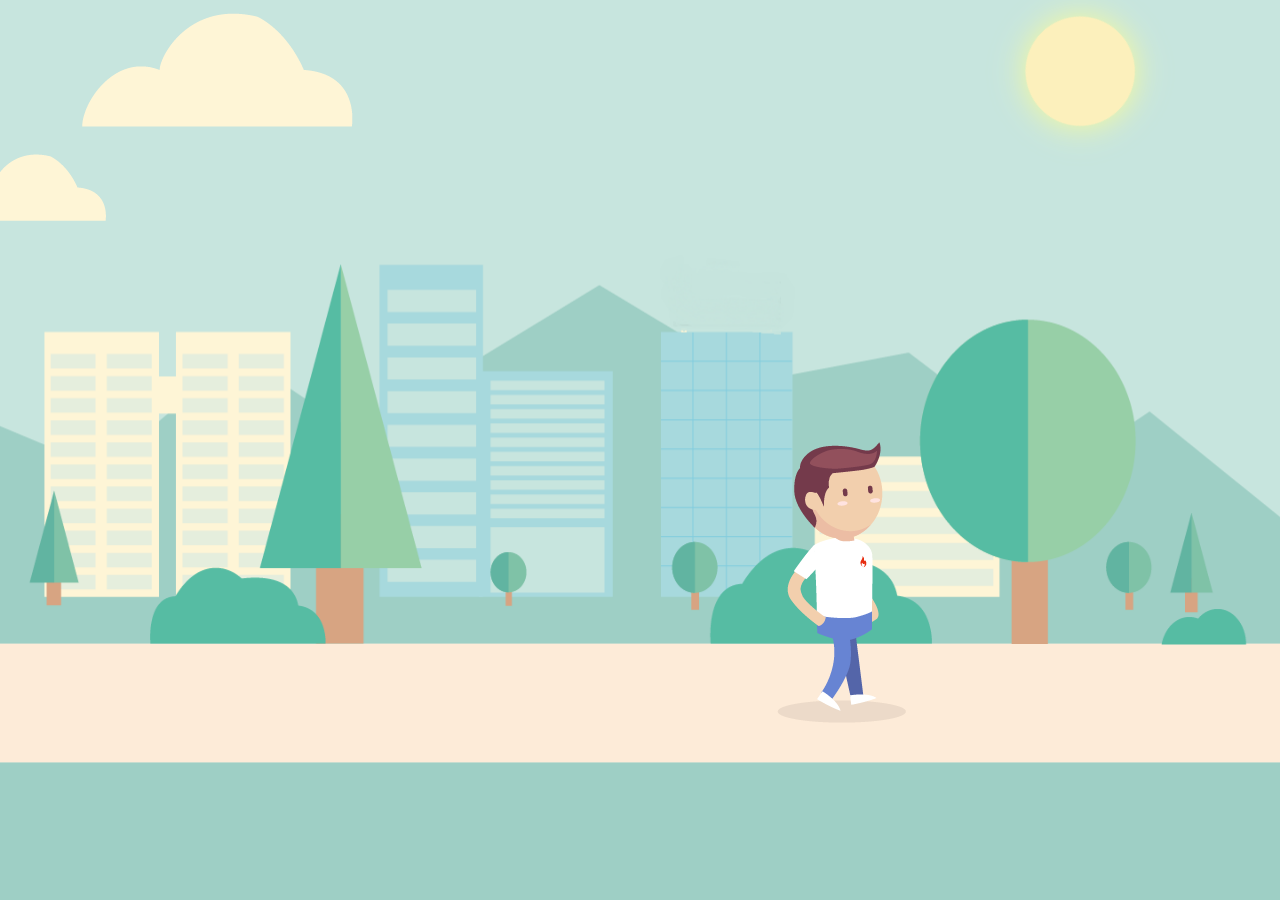
<file: index.html>
<!DOCTYPE html PUBLIC "-//W3C//DTD XHTML 1.0 Transitional//EN" "http://www.w3.org/TR/xhtml1/DTD/xhtml1-transitional.dtd">
<html xmlns="http://www.w3.org/1999/xhtml">
<head>
<meta http-equiv="Content-Type" content="text/html; charset=utf-8" />
<title>女神节happy</title>
<link rel="shortcut icon" href="love.ico" type="image/x-icon" />
<link rel='stylesheet' href='css/55c16d94000109f300000000.css' />
<link rel='stylesheet' href='css/55c16dab0001286100000000.css' />
<link rel='stylesheet' href='css/55c16dc00001fa1a00000000.css' />
<link rel='stylesheet' href='css/55c16dda0001113100000000.css' />
<script type="text/javascript" src="js/55ac9a860001a6c500000000.js"></script>
<script type="text/javascript" src="js/55ac9ea30001ace700000000.js"></script>
<script type="text/javascript" src="js/55c16c910001e21b00000000.js"></script>
</head>
<body>
<div id='content'>
    <ul class='content-wrap'>
        <!-- 第一副画面 -->
        <li>
            <!-- 背景图 -->
            <div class="a_background">
                <div class="a_background_top"></div>
                <div class="a_background_middle"></div>
                <div class="a_background_botton"></div>
            </div>
            <!-- 云 -->
            <div class="cloudArea">
                <div class="cloud cloud1"></div>
                <div class="cloud cloud2"></div>
            </div>
            <!-- 太阳 -->
            <div id="sun"></div>
        </li>
        <!-- 第二副画面 -->
        <li>
            <!-- 背景图 -->
            <div class="b_background"></div>
            <div class="b_background_preload"></div>
            <!-- 商店 -->
            <div class="shop">
                <div class="door">
                    <div class="door-left"></div>
                    <div class="door-right"></div>
                </div>
                <!-- 灯 -->
                <div class="lamp"></div>
            </div>
            <!-- 鸟 -->
            <div class="bird"></div>
        </li>
        <!-- 第三副画面 -->
        <li>
            <!-- 背景图 -->
            <div class="c_background">
                <div class="c_background_top"></div>
                <div class="c_background_middle"></div>
                <div class="c_background_botton"></div>
            </div>
            <!-- 小女孩 -->
            <div class="girl"></div>
            <div class="bridge-bottom">
                <div class="water">
                    <div id="water1" class="water_1"></div>
                    <div id="water2" class="water_2"></div>
                    <div id="water3" class="water_3"></div>
                    <div id="water4" class="water_4"></div>
                </div>
            </div>
            <!-- 星星 -->
            <ul class="stars">
                <li class="stars1"></li>
                <li class="stars2"></li>
                <li class="stars3"></li>
                <li class="stars4"></li>
                <li class="stars5"></li>
                <li class="stars6"></li>
            </ul>
            <div class="logo">不管怎么样我都会改的  以后跟你在一起我希望你跟我是每天都是开开心心的  我希望往后余生以后都是你  希望不要被不好事情影响到你心情  不管怎么样  祝可爱的小聪聪越来越可爱  嘿嘿 每天开开心心快快乐乐的  有你真好  希望以后每年每个节日我都能陪你
</div>
        </li>
    </ul>
    <!-- 雪花 -->
    <div id="snowflake"></div>
    <!-- 小男孩 -->
    <div id="boy" class="charector"></div>
</div>
</body>
</html>
</file>
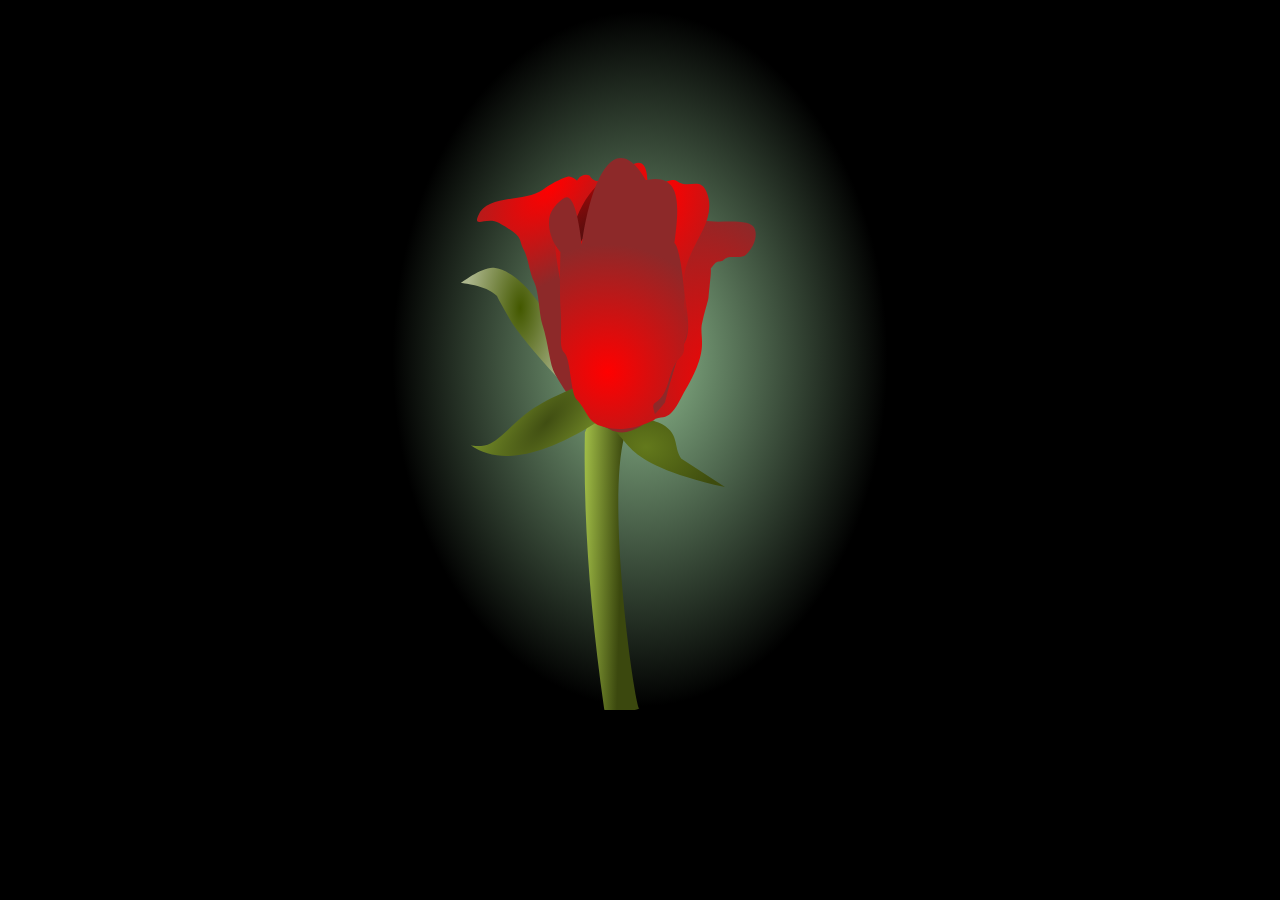
<file: flower/index.html>
<!DOCTYPE html>
<html>

<head>
    <meta charset="UTF-8" />
    <title>玫瑰花开</title>
    <link rel="stylesheet" href="css/style.css" />
</head>

<body>
    <center>
        <div>
            <?xml version="1.0" encoding="utf-8" ?><svg id='svg' width='400px' viewBox="0 0 188 264"
                xmlns="http://www.w3.org/2000/svg">
                <defs>
                    <radialGradient id="gradient-0" gradientUnits="userSpaceOnUse" cx="-107.308" cy="104.329" r="59.181"
                        gradientTransform="matrix(0.261752, 0.411262, -0.686293, 0.596934, 160.094667, 49.38985)">
                        <stop offset="0" style="stop-color: rgb(255, 0, 0);" />
                        <stop offset="1" style="stop-color: rgb(141, 41, 41);" />
                    </radialGradient>
                    <radialGradient id="gradient-1" gradientUnits="userSpaceOnUse" cx="113.342" cy="62.644" r="53.882"
                        gradientTransform="matrix(-0.169507, 1.182475, -0.714039, -0.308382, 160.212434, -46.522622)">
                        <stop offset="0" style="stop-color: rgb(255, 0, 0);" />
                        <stop offset="1" style="stop-color: rgb(141, 41, 41);" />
                    </radialGradient>
                    <radialGradient id="gradient-4" gradientUnits="userSpaceOnUse" cx="127.727" cy="116.674" r="45.581"
                        gradientTransform="matrix(-0.468422, -1.651974, 0.962071, -0.272798, 74.446964, 391.898588)">
                        <stop offset="0" style="stop-color: rgb(255, 0, 0);" />
                        <stop offset="1" style="stop-color: rgb(141, 41, 41);" />
                    </radialGradient>
                    <radialGradient id="gradient-6" gradientUnits="userSpaceOnUse" cx="43.926" cy="85.895" r="44.319"
                        gradientTransform="matrix(1.145876, -0.154456, 0.133585, 0.991037, 18.521778, 10.448842)">
                        <stop offset="0" style="stop-color: rgb(56, 16, 16);" />
                        <stop offset="1" style="stop-color: rgb(255, 0, 0);" />
                    </radialGradient>
                    <radialGradient id="gradient-7" gradientUnits="userSpaceOnUse" cx="70.257" cy="63.907" r="38.537"
                        gradientTransform="matrix(-0.480251, 0.463812, -0.694689, -0.719311, 216.251059, 74.926092)">
                        <stop offset="0" style="stop-color: rgb(255, 0, 0);" />
                        <stop offset="1" style="stop-color: rgb(141, 41, 41);" />
                    </radialGradient>
                    <radialGradient id="gradient-8" gradientUnits="userSpaceOnUse" cx="99.231" cy="116.778" r="19.209"
                        gradientTransform="matrix(0.18829, -1.009689, 0.983052, 0.183324, -48.104751, 172.536193)">
                        <stop offset="0" style="stop-color: rgb(51, 13, 13);" />
                        <stop offset="1" style="stop-color: rgb(255, 0, 0);" />
                    </radialGradient>
                    <radialGradient id="gradient-9" gradientUnits="userSpaceOnUse" cx="77.314" cy="119.309" r="20.726"
                        gradientTransform="matrix(-1.623871, -1.229366, 0.603596, -0.79729, 122.245012, 298.564429)">
                        <stop offset="0" style="stop-color: rgb(115, 42, 42);" />
                        <stop offset="1" style="stop-color: rgb(255, 0, 0);" />
                    </radialGradient>
                    <radialGradient id="gradient-10" gradientUnits="userSpaceOnUse" cx="91.275" cy="115.836" r="34.163">
                        <stop offset="0" style="stop-color: rgb(255, 0, 0);" />
                        <stop offset="1" style="stop-color: rgb(141, 41, 41);" />
                    </radialGradient>
                    <radialGradient id="gradient-11" gradientUnits="userSpaceOnUse" cx="87.793" cy="121.847" r="7.864"
                        gradientTransform="matrix(-0.305698, -2.998266, 0.994843, -0.101432, -6.587452, 397.432981)">
                        <stop offset="0" style="stop-color: rgb(255, 0, 0);" />
                        <stop offset="1" style="stop-color: rgb(95, 30, 30);" />
                    </radialGradient>
                    <radialGradient id="gradient-12" gradientUnits="userSpaceOnUse" cx="77.806" cy="136.077" r="46.618"
                        gradientTransform="matrix(1.007103, 0, 0, 1.028773, 3.509742, -3.183751)">
                        <stop offset="0" style="stop-color: rgb(255, 0, 0);" />
                        <stop offset="1" style="stop-color: rgb(141, 41, 41);" />
                    </radialGradient>
                    <radialGradient id="gradient-13" gradientUnits="userSpaceOnUse" cx="34.864" cy="119.976" r="36.699"
                        gradientTransform="matrix(-0.483999, -0.503131, 0.29077, -1.102951, 30.968876, 262.661348)">
                        <stop offset="0" style="stop-color: rgb(67, 88, 0);" />
                        <stop offset="1" style="stop-color: rgb(173, 183, 141);" />
                    </radialGradient>
                    <radialGradient id="gradient-14" gradientUnits="userSpaceOnUse" cx="41.572" cy="155.958" r="37.322"
                        gradientTransform="matrix(0.598359, 0, -0.729427, 1.012048, 147.786285, -2.069081)">
                        <stop offset="0" style="stop-color: rgb(64, 78, 18);" />
                        <stop offset="1" style="stop-color: #758d29" />
                    </radialGradient>
                    <radialGradient id="gradient-15" gradientUnits="userSpaceOnUse" cx="107.613" cy="177.189" r="41.15"
                        gradientTransform="matrix(0.722745, 0, 0, 0.553521, 18.427466, 66.94198)">
                        <stop offset="0" style="stop-color: rgb(99, 121, 28);" />
                        <stop offset="1" style="stop-color: rgb(62, 76, 14);" />
                    </radialGradient>
                    <linearGradient id="gradient-16" gradientUnits="userSpaceOnUse" x1="79.232" y1="148.661" x2="79.232"
                        y2="267.785"
                        gradientTransform="matrix(0.025831, -0.999666, 0.153237, 0.00396, 43.953685, 274.434674)">
                        <stop offset="0" style="stop-color: #bada55" />
                        <stop offset="1" style="stop-color: rgb(59, 72, 14);" />
                    </linearGradient>
                    <radialGradient id="gradient-2" gradientUnits="userSpaceOnUse" cx="33.089" cy="83.922" r="27.475"
                        gradientTransform="matrix(0.758528, 1.916342, -0.693287, 0.585241, 83.304087, -39.360742)">
                        <stop offset="0" style="stop-color: rgb(255, 0, 0);" />
                        <stop offset="1" style="stop-color: rgb(141, 41, 41);" />
                    </radialGradient>
                </defs>
                <path
                    d="M 73.281 159.571 C 72.647 190.375 75.055 224.982 80.506 263.392 C 81.129 267.785 93.817 263.392 93.817 263.392 C 92.284 264.35 81.135 187.678 88.112 161.093 C 90.388 152.419 77.266 148.661 73.281 159.571 Z"
                    style="stroke: rgba(0, 0, 0, 0); fill: url(#gradient-16);">
                    <animate repeats='1' id='animate0' begin='indefinite' fill='freeze' calcMode='spline'
                        keySplines='0 .06 0 .97' keyTimes='0;1' attributeName='d' dur='12000ms'
                        to="M 69.281 159.571 C 68.647 190.375 71.055 224.982 76.506 263.392 C 77.129 267.785 89.817 263.392 89.817 263.392 C 88.284 264.35 77.135 187.678 84.112 161.093 C 86.388 152.419 73.266 148.661 69.281 159.571 Z" />
                </path>
                <path
                    d="M 46.953 119.95 C 45.235 117.533 42.584 112.794 41.114 110.103 C 40.46 108.906 40.478 108.549 40.039 108.114 C 35.996 104.1 26.687 103.38 26.687 103.38 C 26.687 103.38 34.854 97.115 39.086 97.698 C 44.858 98.492 50.547 103.452 55.298 110.008 C 62.512 119.962 72.703 149.303 72.703 149.303 C 72.703 149.303 55.029 131.31 46.953 119.95 Z"
                    style="stroke: rgba(0, 0, 0, 0); fill: url(#gradient-13);">
                    <animate repeats='1' id='animate1' begin='indefinite' fill='freeze' calcMode='spline'
                        keySplines='0 .06 0 .97' keyTimes='0;1' attributeName='d' dur='12000ms'
                        to="M 31.631 125.725 C 28.891 123.784 24.662 119.977 22.317 117.816 C 21.274 116.854 21.302 116.567 20.603 116.218 C 14.153 112.994 -0.694 112.415 -0.694 112.415 C -0.694 112.415 12.333 107.383 19.082 107.851 C 28.289 108.489 37.364 112.473 44.942 117.739 C 56.448 125.735 72.703 149.303 72.703 149.303 C 72.703 149.303 44.513 134.85 31.631 125.725 Z" />
                </path>
                <path
                    d="M 125.945 180.107 L 109.454 169.372 C 106.365 165.002 109.271 159.533 100.933 155.899 C 94.395 153.05 66.464 149.933 78.394 155.058 C 93.119 161.382 82.057 170.1 125.945 180.107 Z"
                    style="stroke: rgba(0, 0, 0, 0); fill: url(#gradient-15);">
                    <animate repeats='1' id='animate2' begin='indefinite' fill='freeze' calcMode='spline'
                        keySplines='0 .06 0 .97' keyTimes='0;1' attributeName='d' dur='12000ms'
                        to="M 148.763 204.446 L 125.945 185.051 C 121.672 177.156 125.693 167.276 114.156 160.712 C 105.11 155.565 66.464 149.933 82.971 159.191 C 103.344 170.617 88.039 186.367 148.763 204.446 Z" />
                </path>
                <path
                    d="M 90.099 156.29 C 88.891 153.292 90.921 155.595 93.141 153.247 C 98.208 147.888 95.989 137.519 101.888 133.092 C 108.341 128.25 113.536 123.721 107.972 117.88 C 97.368 106.747 107.951 83.841 112.536 84.414 C 112.536 84.414 113.025 78.245 118.24 79.85 C 123.087 81.341 135.801 78.415 137.255 83.273 C 138.221 86.5 136.354 90.548 133.832 92.78 C 131.69 94.675 127.25 92.447 125.466 94.682 C 124.517 95.871 123.465 94.713 122.424 95.822 C 121.033 97.303 119.381 99.626 119.381 99.626 C 119.381 99.626 121.654 92.196 120.141 104.95 C 119.318 111.882 120.656 105.712 117.48 117.879 C 115.795 124.332 120.84 127.039 111.015 143.74 C 108.626 147.8 106.597 153.874 101.888 154.008 C 98.64 154.1 91.313 159.304 90.099 156.29 Z"
                    style="fill: url(#gradient-4); stroke: rgba(255, 0, 0, 0);">
                    <animate repeats='1' id='animate3' begin='indefinite' fill='freeze' calcMode='spline'
                        keySplines='0 .06 0 .97' keyTimes='0;1' attributeName='d' dur='12000ms'
                        to="M 88.958 161.994 C 87.75 158.996 90.921 155.595 93.141 153.247 C 98.208 147.888 106.637 147.026 112.536 142.599 C 118.989 137.757 124.478 131.678 129.649 125.486 C 137.065 116.606 149.425 96.964 149.425 96.964 C 149.425 96.964 160.562 94.598 165.777 96.203 C 170.624 97.694 176.493 100.472 177.947 105.33 C 178.913 108.557 177.046 112.605 174.524 114.837 C 172.382 116.732 167.942 114.504 166.158 116.739 C 165.209 117.928 167.199 120.193 166.158 121.302 C 164.767 122.783 160.073 121.683 160.073 121.683 C 160.073 121.683 155.121 139.733 149.044 146.402 C 144.342 151.562 137.389 154.391 130.79 156.67 C 124.486 158.847 117.417 157.843 111.015 159.712 C 106.493 161.032 102.794 165.283 98.085 165.417 C 94.837 165.509 90.172 165.008 88.958 161.994 Z" />
                </path>
                <path
                    d="M 62.176 137.894 C 59.831 133.766 59.753 126.528 57.254 118.879 C 55.976 114.967 56.069 106.679 54.167 102.907 C 52.326 99.257 52.23 94.76 50.378 91.118 C 47.918 86.281 50.766 86.433 41.044 80.85 C 36.499 78.24 31.211 82.949 33.109 78.188 C 36.417 69.886 50.787 73.079 57.47 68.3 C 60.05 66.455 63.869 64.244 67.014 63.357 C 68.178 63.028 70.383 64.878 70.383 64.878 C 70.383 64.878 71.908 61.837 75.047 62.975 C 75.047 62.975 76.907 66.637 80.141 64.117 C 83.6 61.423 82.944 65.721 86.799 67.54 C 94.384 71.119 94.482 74.765 94.482 74.765 C 128.904 119.447 94.989 195.653 62.176 137.894 Z"
                    style="fill: url(#gradient-0); stroke: rgba(255, 0, 0, 0);">
                    <animate repeats='1' id='animate4' begin='indefinite' fill='freeze' calcMode='spline'
                        keySplines='0 .06 0 .97' keyTimes='0;1' attributeName='d' dur='12000ms'
                        to="M 44.942 120.781 C 41.293 117.204 34.996 117.021 31.631 113.175 C 28.748 109.88 28.911 104.778 26.688 101.006 C 24.536 97.356 20.866 94.76 18.701 91.118 C 15.826 86.281 12.931 81.109 12.236 75.526 C 11.587 70.314 12.3 64.695 14.518 59.934 C 18.386 51.632 24.959 44.177 32.772 39.398 C 35.788 37.553 39.364 37.623 43.04 36.736 C 44.401 36.407 43.421 32.553 43.421 32.553 C 43.421 32.553 44.315 31.034 47.984 32.172 C 47.984 32.172 51.048 22.903 54.829 20.383 C 58.872 17.689 64.775 16.663 69.281 18.482 C 78.148 22.061 87.155 40.919 87.155 40.919 C 129.95 85.497 103.042 177.736 44.942 120.781 Z" />
                </path>
                <path
                    d="M 70.914 71.237 L 76.638 69.198 C 77.362 66.255 89.209 45.785 90.524 68.715 C 90.661 71.103 93.14 66.504 93.14 66.504 C 93.14 66.504 98.766 61.707 101.007 62.911 C 106.081 65.636 109.6 59.835 112.863 65.977 C 118.208 76.036 108.947 85.333 108.52 96.88 C 108.213 105.193 114.806 116.288 111.821 123.103 C 109.37 128.702 107.584 146.029 107.584 146.029 C 80.053 193.792 53.77 100.982 70.914 71.237 Z"
                    style="fill: url(#gradient-1); stroke: rgba(255, 0, 0, 0);"
                    transform="matrix(0.99135, 0.131244, -0.131244, 0.99135, 15.956242, -10.615298)">
                    <animate repeats='1' id='animate5' begin='indefinite' fill='freeze' calcMode='spline'
                        keySplines='0 .06 0 .97' keyTimes='0;1' attributeName='d' dur='12000ms'
                        to="M 73.464 53.849 L 87.535 41.68 C 87.535 41.68 105.977 36.949 113.775 40.919 C 116.376 42.243 118.719 48.145 118.719 48.145 C 118.719 48.145 125.275 48.072 128.227 49.286 C 134.91 52.035 141.618 56.401 145.34 62.596 C 151.436 72.743 153.533 85.935 151.425 97.583 C 149.908 105.969 143.531 112.765 138.495 119.64 C 134.358 125.288 124.424 135.233 124.424 135.233 C 79.951 183.412 45.768 83.853 73.464 53.849 Z" />
                </path>
                <path
                    d="M 79.028 139.796 C 79.028 139.796 70.453 142.266 65.687 144.415 C 61.432 146.333 57 148.408 52.224 151.728 C 47.552 154.975 42.312 161.308 37.936 163.659 C 34.523 165.493 30.327 164.428 30.327 164.428 C 40.91 171.741 56.429 169.047 76.884 156.346 C 84.002 151.926 84.717 146.409 79.028 139.796 Z"
                    style="stroke: rgba(0, 0, 0, 0); fill: url(#gradient-14);">
                    <animate repeats='1' id='animate6' begin='indefinite' fill='freeze' calcMode='spline'
                        keySplines='0 .06 0 .97' keyTimes='0;1' attributeName='d' dur='12000ms'
                        to="M 55.97 140.176 C 55.97 140.176 44.615 142.617 39.237 144.74 C 34.437 146.635 29.53 148.686 25.547 151.966 C 21.65 155.175 20.521 161.432 16.039 163.755 C 12.543 165.567 4.25 164.515 4.25 164.515 C 30.744 171.741 53.435 169.079 72.323 156.529 C 78.894 152.162 73.443 146.711 55.97 140.176 Z" />
                </path>
                <path
                    d="M 105.028 130.668 C 98.146 97.987 126.006 49.499 85.253 68.681 C 54.631 83.094 48.236 181.015 105.028 130.668 Z"
                    style="stroke: rgba(0, 0, 0, 0); fill: url(#gradient-7);">
                    <animate repeats='1' id='animate7' begin='indefinite' fill='freeze' calcMode='spline'
                        keySplines='0 .06 0 .97' keyTimes='0;1' attributeName='d' dur='12000ms'
                        to="M 112.254 128.767 C 132.537 99.358 127.585 45.893 100.845 62.596 C 72.14 80.525 55.462 179.114 112.254 128.767 Z" />
                </path>
                <path
                    d="M 67.428 133.685 L 66.92 115.513 C 58.539 81.763 60.825 70.019 73.777 80.279 C 88.292 91.779 95.234 113.66 94.601 145.924 C 94.329 159.843 85.271 155.764 67.428 133.685 Z"
                    style="fill: url(#gradient-2); stroke: rgba(0, 0, 0, 0);">
                    <animate repeats='1' id='animate8' begin='infinite' fill='freeze' calcMode='spline'
                        keySplines='0 .06 0 .97' keyTimes='0;1' attributeName='d' dur='12000ms'
                        to="M 47.239 119.453 L 46.478 100.819 C 33.928 66.212 37.351 54.17 56.746 64.691 C 78.482 76.482 88.877 98.92 87.93 132.003 C 87.522 146.276 73.958 142.092 47.239 119.453 Z" />
                </path>
                <path
                    d="M 100.085 83.132 C 88.793 39.094 59.208 77.578 68.14 112.415 C 81.999 195.394 111.856 135.608 100.085 83.132 Z"
                    style="stroke: rgba(0, 0, 0, 0); fill: url(#gradient-6);">
                    <animate repeats='1' id='animate9' begin='indefinite' fill='freeze' calcMode='spline'
                        keySplines='0 .06 0 .97' keyTimes='0;1' attributeName='d' dur='12000ms'
                        to="M 108.832 77.808 C 97.54 33.77 37.151 58.943 46.083 93.78 C 73.235 179.557 125.789 131.376 108.832 77.808 Z" />
                </path>
                <path
                    d="M 72.703 94.161 C 82.337 75.526 90.45 75.906 97.042 95.301 C 102.305 110.787 96.981 126.253 81.07 141.698 Q 63.887 158.377 72.703 94.161 Z"
                    style="fill: url(#gradient-8); stroke: rgba(23, 11, 11, 0);">
                    <animate repeats='1' id='animate10' begin='indefinite' fill='freeze' calcMode='spline'
                        keySplines='0 .06 0 .97' keyTimes='0;1' attributeName='d' dur='12000ms'
                        to="M 72.703 94.161 C 82.337 75.526 90.45 75.906 97.042 95.301 C 102.305 110.787 96.981 126.253 81.07 141.698 Q 63.887 158.377 72.703 94.161 Z" />
                </path>
                <path
                    d="M 79.929 94.921 C 79.929 110.386 82.718 124.838 88.296 138.275 C 94.391 152.956 95.658 137.111 92.099 90.738 C 92.233 91.34 89.707 99.625 79.929 94.921 Z"
                    style="stroke: rgba(0, 0, 0, 0); fill: url(#gradient-11);">
                    <animate repeats='1' id='animate11' begin='indefinite' fill='freeze' calcMode='spline'
                        keySplines='0 .06 0 .97' keyTimes='0;1' attributeName='d' dur='12000ms'
                        to="M 79.929 94.921 C 79.929 110.386 82.718 124.838 88.296 138.275 C 94.391 152.956 95.658 137.111 92.099 90.738 C 92.233 91.34 89.707 99.625 79.929 94.921 Z" />
                </path>
                <path
                    d="M 73.464 85.414 C 69.982 90.035 68.588 93.977 70.421 104.429 C 72.308 115.19 88.12 121.815 82.971 132.951 C 77.322 145.168 90.148 136.061 94 103.288 C 92.924 104.58 91.84 102.508 73.464 85.414 Z"
                    style="stroke: rgba(0, 0, 0, 0); fill: url(#gradient-9);">
                    <animate repeats='1' id='animate12' begin='indefinite' fill='freeze' calcMode='spline'
                        keySplines='0 .06 0 .97' keyTimes='0;1' attributeName='d' dur='12000ms'
                        to="M 60.914 84.273 C 54.322 88.203 52.547 95.936 55.59 107.471 C 58.634 119.012 64.719 129.28 73.844 138.275 C 83.429 147.724 90.148 136.061 94 103.288 C 92.924 104.58 79.29 101.367 60.914 84.273 Z" />
                </path>
                <path
                    d="M 68.14 97.964 C 70.663 106.543 101.871 103.202 99.324 94.541 C 100.286 103.186 107.338 120.762 86.013 126.486 C 69.818 130.833 68.761 122.681 68.14 97.964 Z"
                    style="stroke: rgba(0, 0, 0, 0); fill: url(#gradient-10);">
                    <animate repeats='1' id='animate13' begin='indefinite' fill='freeze' calcMode='spline'
                        keySplines='0 .06 0 .97' keyTimes='0;1' attributeName='d' dur='12000ms'
                        to="M 55.21 105.95 C 57.733 114.529 114.801 99.399 112.254 90.738 C 123.536 115.964 118.212 136.627 97.042 142.078 C 80.803 146.259 65.338 131.428 55.21 105.95 Z" />
                </path>
                <path
                    d="M 65.621 71.386 C 73.187 66.787 74.757 123.742 73.282 132.028 C 73.282 132.028 73.916 123.242 72.899 120.682 C 65.839 102.914 78.876 22.508 100.091 72.56 C 102.929 79.255 98.089 86.6 106.603 88.21 C 109.251 88.711 110.816 108.552 110.816 108.552 C 110.816 108.552 109.611 116.801 111.581 117.942 C 112.973 118.748 110.433 126.551 110.433 126.551 C 110.433 126.551 111.19 129.51 109.283 131.244 C 103.986 136.064 105.8 144.744 99.709 148.46 C 97.396 149.87 101.41 154.006 98.943 155.111 C 95.538 156.636 91.926 157.948 88.219 158.24 C 85.14 158.483 81.973 158.015 79.027 157.067 C 74.07 155.474 73.98 150.948 70.219 147.286 C 67.857 144.986 67.952 132.013 65.622 129.679 C 63.214 127.267 64.91 123.17 64.091 112.466 C 63.678 107.072 64.091 91.729 64.091 91.729 C 64.091 91.729 59.049 86.584 59.877 79.211 C 60.224 76.12 63.005 72.977 65.621 71.386 Z"
                    style="stroke: rgba(0, 0, 0, 0); fill: url(#gradient-12);">
                    <animate repeats='1' id='animate14' begin='indefinite' fill='freeze' calcMode='spline'
                        keySplines='0 .06 0 .97' keyTimes='0;1' attributeName='d' dur='12000ms'
                        to="M 39.237 122.683 C 46.749 118.213 62.759 115.009 61.295 123.063 C 61.295 123.063 66.241 120.779 68.9 120.401 C 73.55 119.739 78.314 120.546 82.971 121.162 C 91.45 122.284 99.617 125.191 108.071 126.486 C 110.714 126.891 116.057 127.246 116.057 127.246 C 116.057 127.246 120.185 127.658 122.142 128.767 C 123.524 129.55 124.424 132.951 124.424 132.951 C 124.424 132.951 121.753 137.349 119.86 139.035 C 114.6 143.72 107.654 146.072 101.606 149.684 C 99.31 151.055 97.21 152.793 94.761 153.867 C 91.38 155.35 87.793 156.625 84.112 156.909 C 81.055 157.145 77.91 156.69 74.985 155.769 C 70.063 154.22 65.03 152.103 61.295 148.543 C 58.95 146.308 58.664 142.444 56.351 140.176 C 53.96 137.831 50.7 136.511 47.604 135.233 C 42.743 133.227 32.392 131.049 32.392 131.049 C 32.392 131.049 31.189 128.709 31.631 127.627 C 32.774 124.828 36.639 124.229 39.237 122.683 Z" />
                </path>
            </svg></div>
        <script src="js/index.js"></script>
    </center>
</body>

</html>
</file>
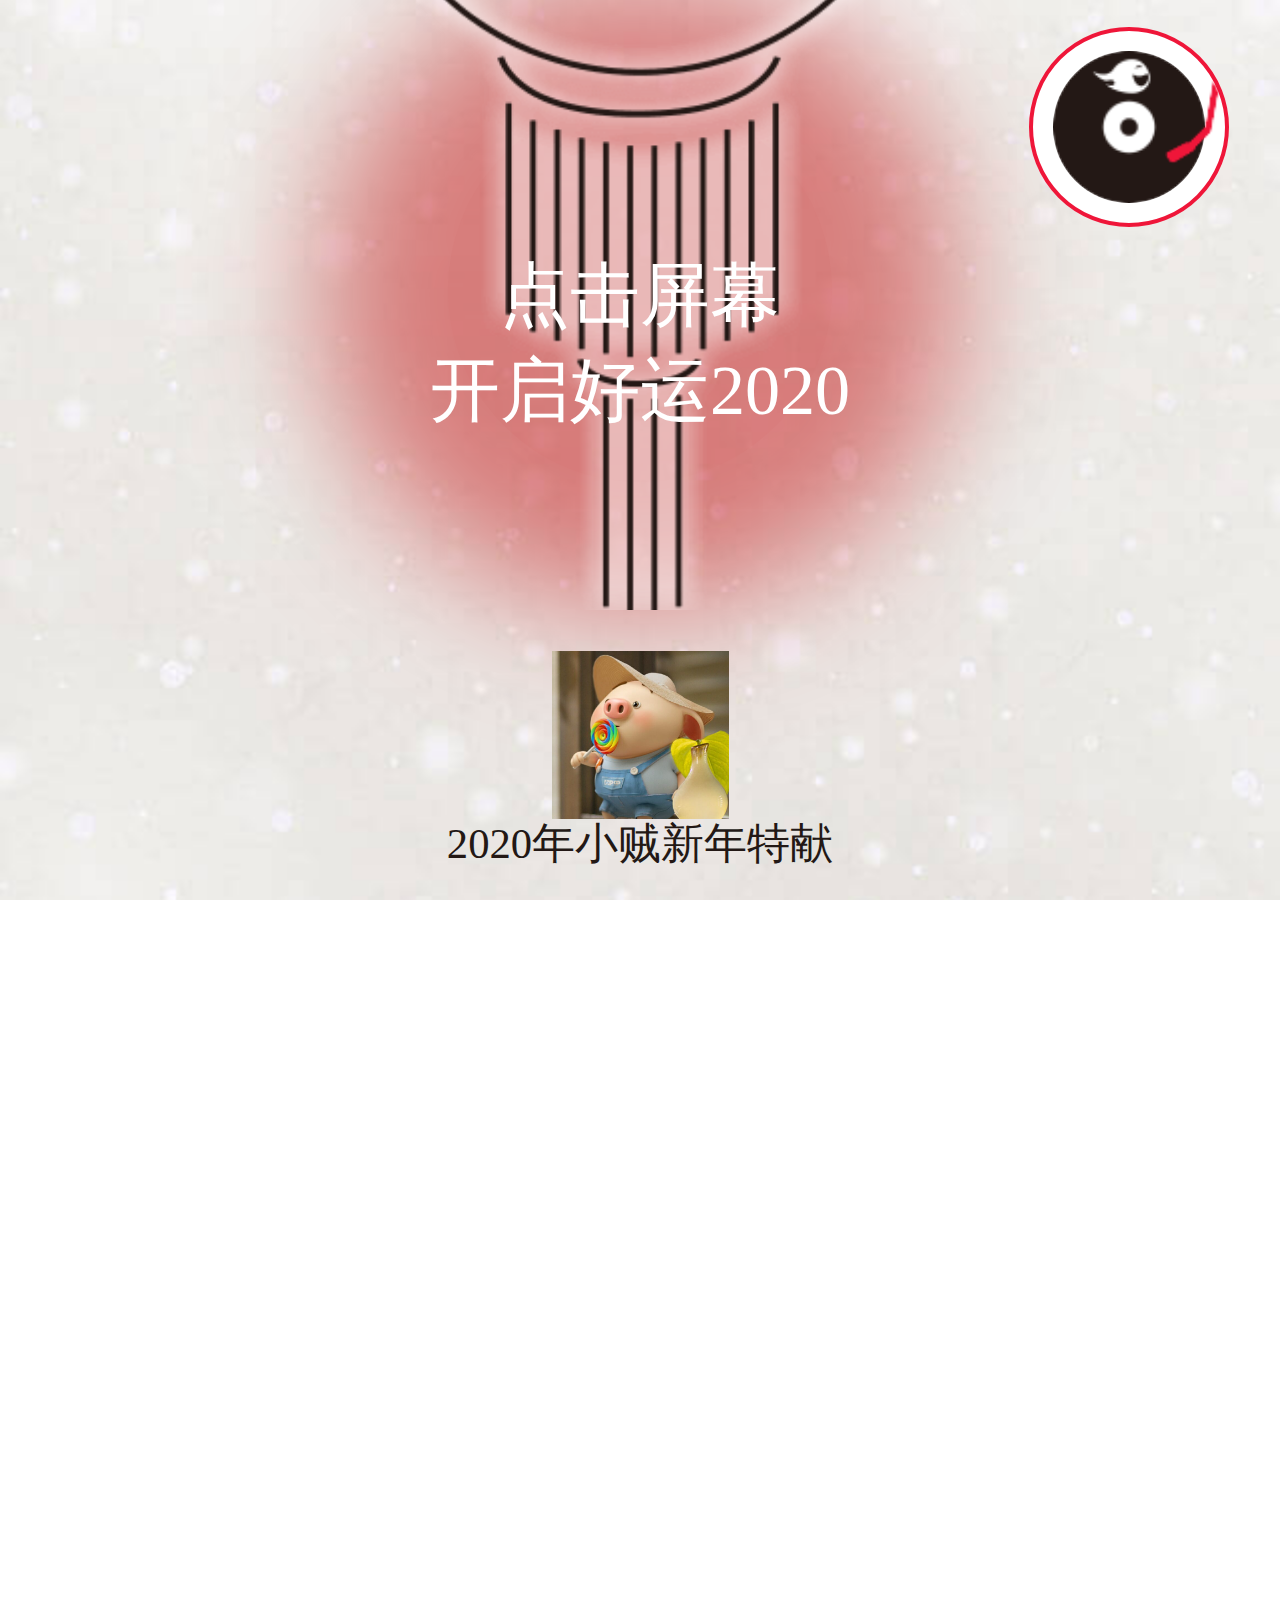
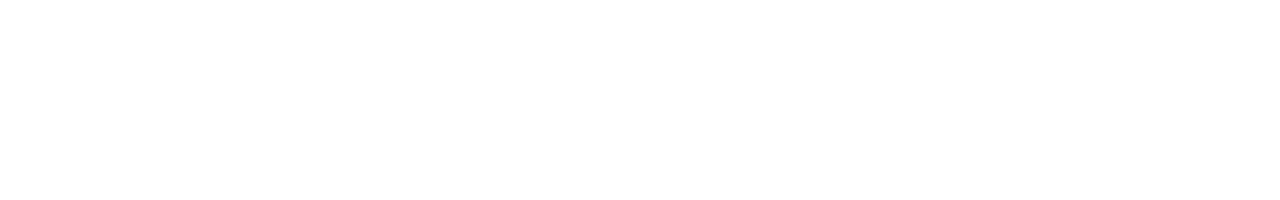
<file: HappyNewYear/index.html>
<!DOCTYPE html>
<html>

<head>
    <meta charset="utf-8">
    <meta http-equiv="X-UA-Compatible" content="IE=edge,chrome=1">
    <meta name="viewport" content="width=device-width,initial-scale=1, minimum-scale=1, maximum-scale=1, user-scalable=no">
    <meta http-equiv="X-UA-Compatible" content="IE=edge">
    <meta name="format-detection" content="telephone=no">
    <title>新年快乐</title>
    <link rel="stylesheet" href="style.css">
</head>

<body>
    <div class="music">
        <img src="img/music_pointer.png">
        <img class="play" id="music" src="img/music_disc.png">
    </div>
    <div class="page" id="page1">
        <div class="bg"></div>
        <div class="p1_lantern">点击屏幕<br>开启好运2020</div>
        <div class="p1_imooc"></div>
        <div class="p1_words">2020年小贼新年特献</div>
    </div>
    <div class="page" id="page2">
        <div class="bg p2_bg_loading"></div>
        <div class="bg"></div>
        <div class="p2_circle"></div>
        <div class="p2_2017"></div>
    </div>
    <div class="page" id="page3">
        <div class="bg"></div>
        <div class="p3_logo"></div>
        <div class="p3_title"></div>
        <div class="p3_second"></div>
        <div class="p3_first"></div>
        <div class="p3_blessing"></div>
    </div>
    <div class="page" id="page4">
        <div class="bg"></div>
        <div class="p3_logo"></div>
        <div class="p3_title"></div>
        <div class="p3_second"></div>
        <div class="p3_first"></div>
        <div class="p3_blessing"></div>
    </div>
    <audio autoplay="true">
    <source src="music.mp3" type="audio/mpeg">
  </audio>
    <script src="newyear.js"></script>
</body>

</html>
</file>
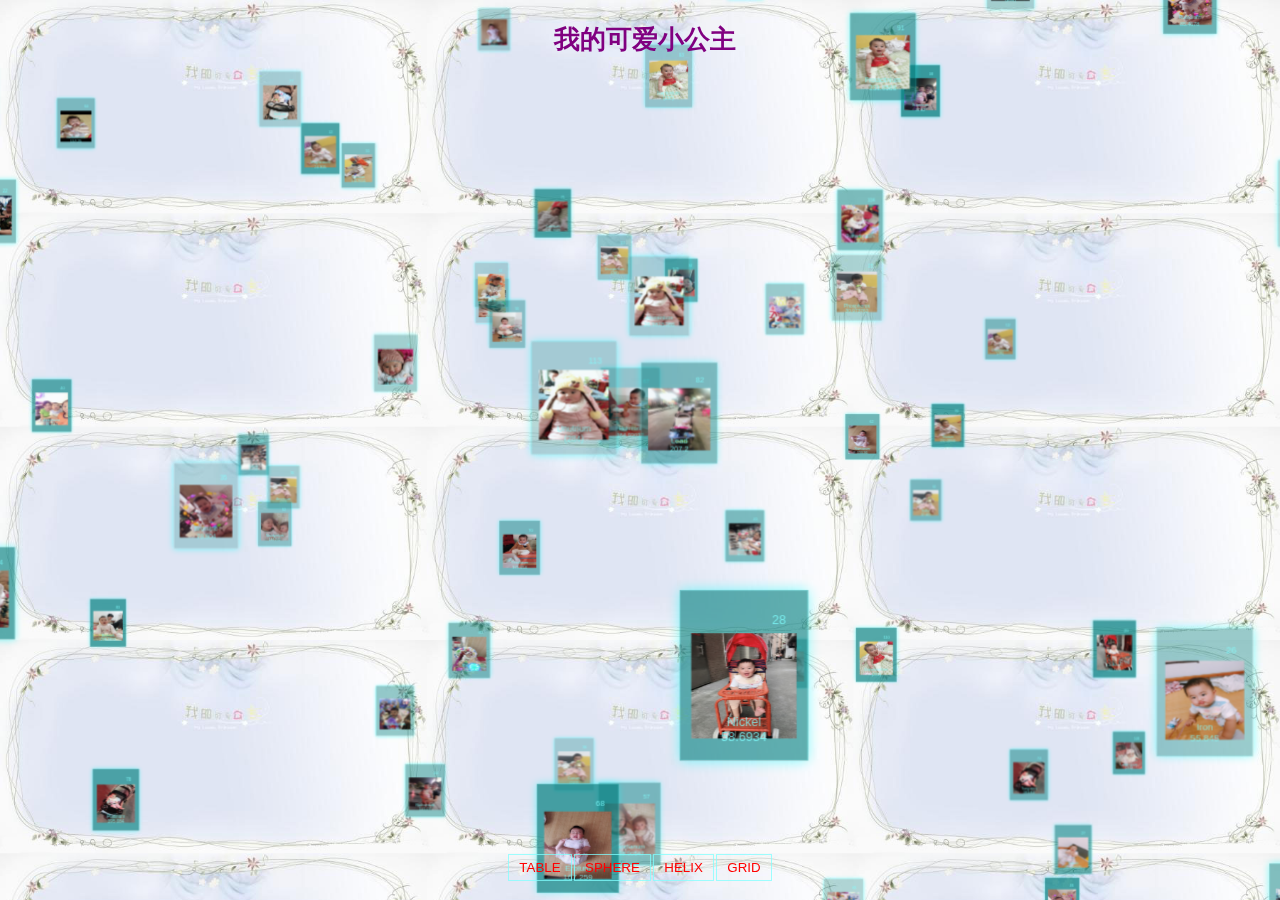
<file: pricess/index.html>
<!DOCTYPE html>
<html>
<head>
<meta charset="utf-8">
<meta name="viewport" content="width=device-width, user-scalable=no, minimum-scale=1.0, maximum-scale=1.0">
<title>我的可爱小公主</title>
<style>
html, body {
	height: 100%;
}

body {
	background-color: #000000;
	margin: 0;
	font-family: Helvetica, sans-serif;;
	overflow: hidden;
}

a {
	color: #ffffff;
}

#info {
	position: absolute;
	width: 100%;
	color: #ffffff;
	padding: 5px;
	font-family: Monospace;
	font-size: 13px;
	font-weight: bold;
	text-align: center;
	z-index: 1;
}

#menu {
	position: absolute;
	bottom: 20px;
	width: 100%;
	text-align: center;
}

.element {
	width: 120px;
	height: 160px;
	box-shadow: 0px 0px 12px rgba(0,255,255,0.5);
	border: 1px solid rgba(127,255,255,0.25);
	text-align: center;
	cursor: default;
}

.element:hover {
	box-shadow: 0px 0px 12px rgba(0,255,255,0.75);
	border: 1px solid rgba(127,255,255,0.75);
}

	.element .number {
		position: absolute;
		top: 20px;
		right: 20px;
		font-size: 12px;
		color: rgba(127,255,255,0.75);
	}

	.element .symbol {
		position: absolute;
		top: 40px;
		left: 0px;
		right: 0px;
		font-size: 60px;
		font-weight: bold;
		color: rgba(255,255,255,0.75);
		text-shadow: 0 0 10px rgba(0,255,255,0.95);
	}

	.element .details {
		position: absolute;
		bottom: 15px;
		left: 0px;
		right: 0px;
		font-size: 12px;
		color: rgba(127,255,255,0.75);
	}

button {
	color: rgba(127,255,255,0.75);
	background: transparent;
	outline: 1px solid rgba(127,255,255,0.75);
	border: 0px;
	padding: 5px 10px;
	cursor: pointer;
}
button:hover {
	background-color: rgba(0,255,255,0.5);
}
button:active {
	color: #000000;
	background-color: rgba(0,255,255,0.75);
}
body{
	background: url('img/bgc.jpg');
	background-size: 33.333%;
}
</style>
</head>
<body>
<script src="js/three.min.js"></script>
<script src="js/tween.min.js"></script>
<script src="js/TrackballControls.js"></script>
<script src="js/CSS3DRenderer.js"></script>

<div id="container"></div>
<div id="info"><h1 style="color:purple">我的可爱小公主</h1></a></div>
<div id="menu">
<button id="table" style="color:red;">TABLE</button>
<button id="sphere" style="color:red;">SPHERE</button>
<button id="helix" style="color:red;">HELIX</button>
<button id="grid" style="color:red;">GRID</button>
</div>

<script>

var table = [
	"<img src='img/1.png'height='100' width='100'/>", "Hydrogen", "1.00794", 1, 1,
	"<img src='img/2.png'height='100' width='100'/>", "Helium", "4.002602", 18, 1,
	"<img src='img/3.png'height='100' width='100'/>", "Lithium", "6.941", 1, 2,
	"<img src='img/4.png'height='100' width='100'/>", "Beryllium", "9.012182", 2, 2,
	"<img src='img/5.png'height='100' width='100'/>", "Boron", "10.811", 13, 2,
	"<img src='img/6.png'height='100' width='100'/>", "Carbon", "12.0107", 14, 2,
	"<img src='img/7.png'height='100' width='100'/>", "Nitrogen", "14.0067", 15, 2,
	"<img src='img/8.png'height='100' width='100'/>", "Oxygen", "15.9994", 16, 2,
	"<img src='img/9.png'height='100' width='100'/>", "Fluorine", "18.9984032", 17, 2,
	"<img src='img/10.png'height='100' width='100'/>", "Neon", "20.1797", 18, 2,
	"<img src='img/11.png'height='100' width='100'/>", "Sodium", "22.98976...", 1, 3,
	"<img src='img/12.png'height='100' width='100'/>", "Magnesium", "24.305", 2, 3,
	"<img src='img/13.png'height='100' width='100'/>", "Aluminium", "26.9815386", 13, 3,
	"<img src='img/14.png'height='100' width='100'/>", "Silicon", "28.0855", 14, 3,
	"<img src='img/15.png'height='100' width='100'/>", "Phosphorus", "30.973762", 15, 3,
	"<img src='img/16.png'height='100' width='100'/>", "Sulfur", "32.065", 16, 3,
	"<img src='img/17.png'height='100' width='100'/>", "Chlorine", "35.453", 17, 3,
	"<img src='img/18.png'height='100' width='100'/>", "Argon", "39.948", 18, 3,
	"<img src='img/19.png'height='100' width='100'/>", "Potassium", "39.948", 1, 4,
	"<img src='img/20.png'height='100' width='100'/>", "Calcium", "40.078", 2, 4,
	"<img src='img/21.png'height='100' width='100'/>", "Scandium", "44.955912", 3, 4,
	"<img src='img/22.png'height='100' width='100'/>", "Titanium", "47.867", 4, 4,
	"<img src='img/23.png'height='100' width='100'/>", "Vanadium", "50.9415", 5, 4,
	"<img src='img/24.png'height='100' width='100'/>", "Chromium", "51.9961", 6, 4,
	"<img src='img/25.png'height='100' width='100'/>", "Manganese", "54.938045", 7, 4,
	"<img src='img/26.png'height='100' width='100'/>", "Iron", "55.845", 8, 4,
	"<img src='img/27.png'height='100' width='100'/>", "Cobalt", "58.933195", 9, 4,
	"<img src='img/28.png'height='100' width='100'/>", "Nickel", "58.6934", 10, 4,
	"<img src='img/29.png'height='100' width='100'/>", "Copper", "63.546", 11, 4,
	"<img src='img/30.png'height='100' width='100'/>", "Zinc", "65.38", 12, 4,
	"<img src='img/31.png'height='100' width='100'/>", "Gallium", "69.723", 13, 4,
	"<img src='img/32.png'height='100' width='100'/>", "Germanium", "72.63", 14, 4,
	"<img src='img/33.png'height='100' width='100'/>", "Arsenic", "74.9216", 15, 4,
	"<img src='img/34.png'height='100' width='100'/>", "Selenium", "78.96", 16, 4,
	"<img src='img/35.png'height='100' width='100'/>", "Bromine", "79.904", 17, 4,
	"<img src='img/36.png'height='100' width='100'/>", "Krypton", "83.798", 18, 4,
	"<img src='img/37.png'height='100' width='100'/>", "Rubidium", "85.4678", 1, 5,
	"<img src='img/38.png'height='100' width='100'/>", "Strontium", "87.62", 2, 5,
	"<img src='img/39.png'height='100' width='100'/>", "Yttrium", "88.90585", 3, 5,
	"<img src='img/40.png'height='100' width='100'/>", "Zirconium", "91.224", 4, 5,
	"<img src='img/41.png'height='100' width='100'/>", "Niobium", "92.90628", 5, 5,
	"<img src='img/42.png'height='100' width='100'/>", "Molybdenum", "95.96", 6, 5,
	"<img src='img/43.png'height='100' width='100'/>", "Technetium", "(98)", 7, 5,
	"<img src='img/44.png'height='100' width='100'/>", "Ruthenium", "101.07", 8, 5,
	"<img src='img/45.png'height='100' width='100'/>", "Rhodium", "102.9055", 9, 5,
	"<img src='img/46.png'height='100' width='100'/>", "Palladium", "106.42", 10, 5,
	"<img src='img/47.png'height='100' width='100'/>", "Silver", "107.8682", 11, 5,
	"<img src='img/48.png'height='100' width='100'/>", "Cadmium", "112.411", 12, 5,
	"<img src='img/49.png'height='100' width='100'/>", "Indium", "114.818", 13, 5,
	"<img src='img/50.png'height='100' width='100'/>", "Tin", "118.71", 14, 5,
	"<img src='img/51.png'height='100' width='100'/>", "Antimony", "121.76", 15, 5,
	"<img src='img/52.png'height='100' width='100'/>", "Tellurium", "127.6", 16, 5,
	"<img src='img/53.png'height='100' width='100'/>", "Iodine", "126.90447", 17, 5,
	"<img src='img/54.png'height='100' width='100'/>", "Xenon", "131.293", 18, 5,
	"<img src='img/55.png'height='100' width='100'/>", "Caesium", "132.9054", 1, 6,
	"<img src='img/56.png'height='100' width='100'/>", "Barium", "132.9054", 2, 6,
	"<img src='img/57.png'height='100' width='100'/>", "Lanthanum", "138.90547", 4, 9,
	"<img src='img/58.png'height='100' width='100'/>", "Cerium", "140.116", 5, 9,
	"<img src='img/59.png'height='100' width='100'/>", "Praseodymium", "140.90765", 6, 9,
	"<img src='img/60.png'height='100' width='100'/>", "Neodymium", "144.242", 7, 9,
	"<img src='img/61.png'height='100' width='100'/>", "Promethium", "(145)", 8, 9,
	"<img src='img/62.png'height='100' width='100'/>", "Samarium", "150.36", 9, 9,
	"<img src='img/63.png'height='100' width='100'/>", "小公主", "敲可爱", 10, 9,
	"<img src='img/64.png'height='100' width='100'/>", "Gadolinium", "157.25", 11, 9,
	"<img src='img/65.png'height='100' width='100'/>", "Terbium", "158.92535", 12, 9,
	"<img src='img/66.png'height='100' width='100'/>", "Dysprosium", "162.5", 13, 9,
	"<img src='img/67.png'height='100' width='100'/>", "Holmium", "164.93032", 14, 9,
	"<img src='img/68.png'height='100' width='100'/>", "Erbium", "167.259", 15, 9,
	"<img src='img/69.png'height='100' width='100'/>", "Thulium", "168.93421", 16, 9,
	"<img src='img/70.png'height='100' width='100'/>", "Ytterbium", "173.054", 17, 9,
	"<img src='img/71.png'height='100' width='100'/>", "Lutetium", "174.9668", 18, 9,
	"<img src='img/72.png'height='100' width='100'/>", "Hafnium", "178.49", 4, 6,
	"<img src='img/73.png'height='100' width='100'/>", "Tantalum", "180.94788", 5, 6,
	"<img src='img/74.png'height='100' width='100'/>", "Tungsten", "183.84", 6, 6,
	"<img src='img/75.png'height='100' width='100'/>", "Rhenium", "186.207", 7, 6,
	"<img src='img/76.png'height='100' width='100'/>", "Osmium", "190.23", 8, 6,
	"<img src='img/77.png'height='100' width='100'/>", "Iridium", "192.217", 9, 6,
	"<img src='img/78.png'height='100' width='100'/>", "Platinum", "195.084", 10, 6,
	"<img src='img/79.png'height='100' width='100'/>", "Gold", "196.966569", 11, 6,
	"<img src='img/80.png'height='100' width='100'/>", "Mercury", "200.59", 12, 6,
	"<img src='img/81.png'height='100' width='100'/>", "Thallium", "204.3833", 13, 6,
	"<img src='img/82.png'height='100' width='100'/>", "Lead", "207.2", 14, 6,
	"<img src='img/83.png'height='100' width='100'/>", "Bismuth", "208.9804", 15, 6,
	"<img src='img/84.png'height='100' width='100'/>", "Polonium", "(209)", 16, 6,
	"<img src='img/85.png'height='100' width='100'/>", "Astatine", "(210)", 17, 6,
	"<img src='img/86.png'height='100' width='100'/>", "Radon", "(222)", 18, 6,
	"<img src='img/87.png'height='100' width='100'/>", "Francium", "(223)", 1, 7,
	"<img src='img/88.png'height='100' width='100'/>", "Radium", "(226)", 2, 7,
	"<img src='img/89.png'height='100' width='100'/>", "Actinium", "(227)", 4, 10,
	"<img src='img/90.png'height='100' width='100'/>", "Thorium", "232.03806", 5, 10,
	"<img src='img/91.png'height='100' width='100'/>", "Protactinium", "231.0588", 6, 10,
	"<img src='img/92.png'height='100' width='100'/>", "Uranium", "238.02891", 7, 10,
	"<img src='img/93.png'height='100' width='100'/>", "Neptunium", "(237)", 8, 10,
	"<img src='img/99.png'height='100' width='100'/>", "Plutonium", "(244)", 9, 10,
	"<img src='img/95.png'height='100' width='100'/>", "Americium", "(243)", 10, 10,
	"<img src='img/96.png'height='100' width='100'/>", "Curium", "(247)", 11, 10,
	"<img src='img/97.png'height='100' width='100'/>", "Berkelium", "(247)", 12, 10,
	"<img src='img/98.png'height='100' width='100'/>", "Californium", "(251)", 13, 10,
	"<img src='img/99.png'height='100' width='100'/>", "Einstenium", "(252)", 14, 10,
	"<img src='img/100.png'height='100' width='100'/>", "Fermium", "(257)", 15, 10,
	"<img src='img/1.png'height='100' width='100'/>", "Mendelevium", "(258)", 16, 10,
	"<img src='img/2.png'height='100' width='100'/>", "Nobelium", "(259)", 17, 10,
	"<img src='img/3.png'height='100' width='100'/>", "Lawrencium", "(262)", 18, 10,
	"<img src='img/4.png'height='100' width='100'/>", "Rutherfordium", "(267)", 4, 7,
	"<img src='img/5.png'height='100' width='100'/>", "Dubnium", "(268)", 5, 7,
	"<img src='img/6.png'height='100' width='100'/>", "Seaborgium", "(271)", 6, 7,
	"<img src='img/7.png'height='100' width='100'/>", "Bohrium", "(272)", 7, 7,
	"<img src='img/8.png'height='100' width='100'/>", "Hassium", "(270)", 8, 7,
	"<img src='img/9.png'height='100' width='100'/>", "Meitnerium", "(276)", 9, 7,
	"<img src='img/10.png'height='100' width='100'/>", "Darmstadium", "(281)", 10, 7,
	"<img src='img/11.png'height='100' width='100'/>", "Roentgenium", "(280)", 11, 7,
	"<img src='img/12.png'height='100' width='100'/>", "Copernicium", "(285)", 12, 7,
	"<img src='img/13.png'height='100' width='100'/>", "Unutrium", "(284)", 13, 7,
	"<img src='img/14.png'height='100' width='100'/>", "Flerovium", "(289)", 14, 7,
	"<img src='img/15.png'height='100' width='100'/>", "Ununpentium", "(288)", 15, 7,
	"<img src='img/16.png'height='100' width='100'/>", "Livermorium", "(293)", 16, 7,
	"<img src='img/17.png'height='100' width='100'/>", "Ununseptium", "(294)", 17, 7,
	"<img src='img/18.png'height='100' width='100'/>", "Ununoctium", "(295)", 3, 7,
	"<img src='img/19.png'height='100' width='100'/>", "Ununoctium", "(296)", 3, 6,
	"<img src='img/20.png'height='100' width='100'/>", "Ununoctium", "(297)", 3, 9,
	"<img src='img/21.png'height='100' width='100'/>", "Ununoctium", "(297)", 2, 9,
	"<img src='img/22.png'height='100' width='100'/>", "Ununoctium", "(297)", 1, 9,
	"<img src='img/23.png'height='100' width='100'/>", "Ununoctium", "(297)", 3, 10,
	"<img src='img/24.png'height='100' width='100'/>", "Ununoctium", "(297)", 2, 10,
	"<img src='img/25.png'height='100' width='100'/>", "Ununoctium", "(297)", 1, 10,
	"<img src='img/26.png'height='100' width='100'/>", "Ununoctium", "(297)", 18, 7,
];

var camera, scene, renderer;
var controls;

var objects = [];
var targets = { table: [], sphere: [], helix: [], grid: [] };

init();
animate();

function init() {

	camera = new THREE.PerspectiveCamera( 40, window.innerWidth / window.innerHeight, 1, 10000 );
	camera.position.z = 3000;

	scene = new THREE.Scene();

	// table

	for ( var i = 0; i < table.length; i += 5 ) {

		var element = document.createElement( 'div' );
		element.className = 'element';
		element.style.backgroundColor = 'rgba(0,127,127,' + ( Math.random() * 0.5 + 0.25 ) + ')';

		var number = document.createElement( 'div' );
		number.className = 'number';
		number.textContent = (i/5) + 1;
		element.appendChild( number );

		var symbol = document.createElement( 'div' );
		symbol.className = 'symbol';
		symbol.innerHTML = table[ i ];
		element.appendChild( symbol );

		var details = document.createElement( 'div' );
		details.className = 'details';
		details.innerHTML = table[ i + 1 ] + '<br>' + table[ i + 2 ];
		element.appendChild( details );

		var object = new THREE.CSS3DObject( element );
		object.position.x = Math.random() * 4000 - 2000;
		object.position.y = Math.random() * 4000 - 2000;
		object.position.z = Math.random() * 4000 - 2000;
		scene.add( object );

		objects.push( object );

		//

		var object = new THREE.Object3D();
		object.position.x = ( table[ i + 3 ] * 140 ) - 1330;
		object.position.y = - ( table[ i + 4 ] * 180 ) + 990;

		targets.table.push( object );

	}

	// sphere

	var vector = new THREE.Vector3();

	for ( var i = 0, l = objects.length; i < l; i ++ ) {

		var phi = Math.acos( -1 + ( 2 * i ) / l );
		var theta = Math.sqrt( l * Math.PI ) * phi;

		var object = new THREE.Object3D();

		object.position.x = 800 * Math.cos( theta ) * Math.sin( phi );
		object.position.y = 800 * Math.sin( theta ) * Math.sin( phi );
		object.position.z = 800 * Math.cos( phi );

		vector.copy( object.position ).multiplyScalar( 2 );

		object.lookAt( vector );

		targets.sphere.push( object );

	}

	// helix

	var vector = new THREE.Vector3();

	for ( var i = 0, l = objects.length; i < l; i ++ ) {

		var phi = i * 0.175 + Math.PI;

		var object = new THREE.Object3D();

		object.position.x = 900 * Math.sin( phi );
		object.position.y = - ( i * 8 ) + 450;
		object.position.z = 900 * Math.cos( phi );

		vector.x = object.position.x * 2;
		vector.y = object.position.y;
		vector.z = object.position.z * 2;

		object.lookAt( vector );

		targets.helix.push( object );

	}

	// grid

	for ( var i = 0; i < objects.length; i ++ ) {

		var object = new THREE.Object3D();

		object.position.x = ( ( i % 5 ) * 400 ) - 800;
		object.position.y = ( - ( Math.floor( i / 5 ) % 5 ) * 400 ) + 800;
		object.position.z = ( Math.floor( i / 25 ) ) * 1000 - 2000;

		targets.grid.push( object );

	}

	//

	renderer = new THREE.CSS3DRenderer();
	renderer.setSize( window.innerWidth, window.innerHeight );
	renderer.domElement.style.position = 'absolute';
	document.getElementById( 'container' ).appendChild( renderer.domElement );

	//

	controls = new THREE.TrackballControls( camera, renderer.domElement );
	controls.rotateSpeed = 0.5;
	controls.minDistance = 500;
	controls.maxDistance = 6000;
	controls.addEventListener( 'change', render );

	var button = document.getElementById( 'table' );
	button.addEventListener( 'click', function ( event ) {

		transform( targets.table, 2000 );

	}, false );

	var button = document.getElementById( 'sphere' );
	button.addEventListener( 'click', function ( event ) {

		transform( targets.sphere, 2000 );

	}, false );

	var button = document.getElementById( 'helix' );
	button.addEventListener( 'click', function ( event ) {

		transform( targets.helix, 2000 );

	}, false );

	var button = document.getElementById( 'grid' );
	button.addEventListener( 'click', function ( event ) {

		transform( targets.grid, 2000 );

	}, false );

	transform( targets.table, 5000 );

	//

	window.addEventListener( 'resize', onWindowResize, false );

}

function transform( targets, duration ) {

	TWEEN.removeAll();

	for ( var i = 0; i < objects.length; i ++ ) {

		var object = objects[ i ];
		var target = targets[ i ];

		new TWEEN.Tween( object.position )
			.to( { x: target.position.x, y: target.position.y, z: target.position.z }, Math.random() * duration + duration )
			.easing( TWEEN.Easing.Exponential.InOut )
			.start();

		new TWEEN.Tween( object.rotation )
			.to( { x: target.rotation.x, y: target.rotation.y, z: target.rotation.z }, Math.random() * duration + duration )
			.easing( TWEEN.Easing.Exponential.InOut )
			.start();

	}

	new TWEEN.Tween( this )
		.to( {}, duration * 2 )
		.onUpdate( render )
		.start();

}

function onWindowResize() {

	camera.aspect = window.innerWidth / window.innerHeight;
	camera.updateProjectionMatrix();

	renderer.setSize( window.innerWidth, window.innerHeight );

	render();

}

function animate() {

	requestAnimationFrame( animate );

	TWEEN.update();

	controls.update();

}

function render() {

	renderer.render( scene, camera );

}

</script>
</body>
</html>
</file>
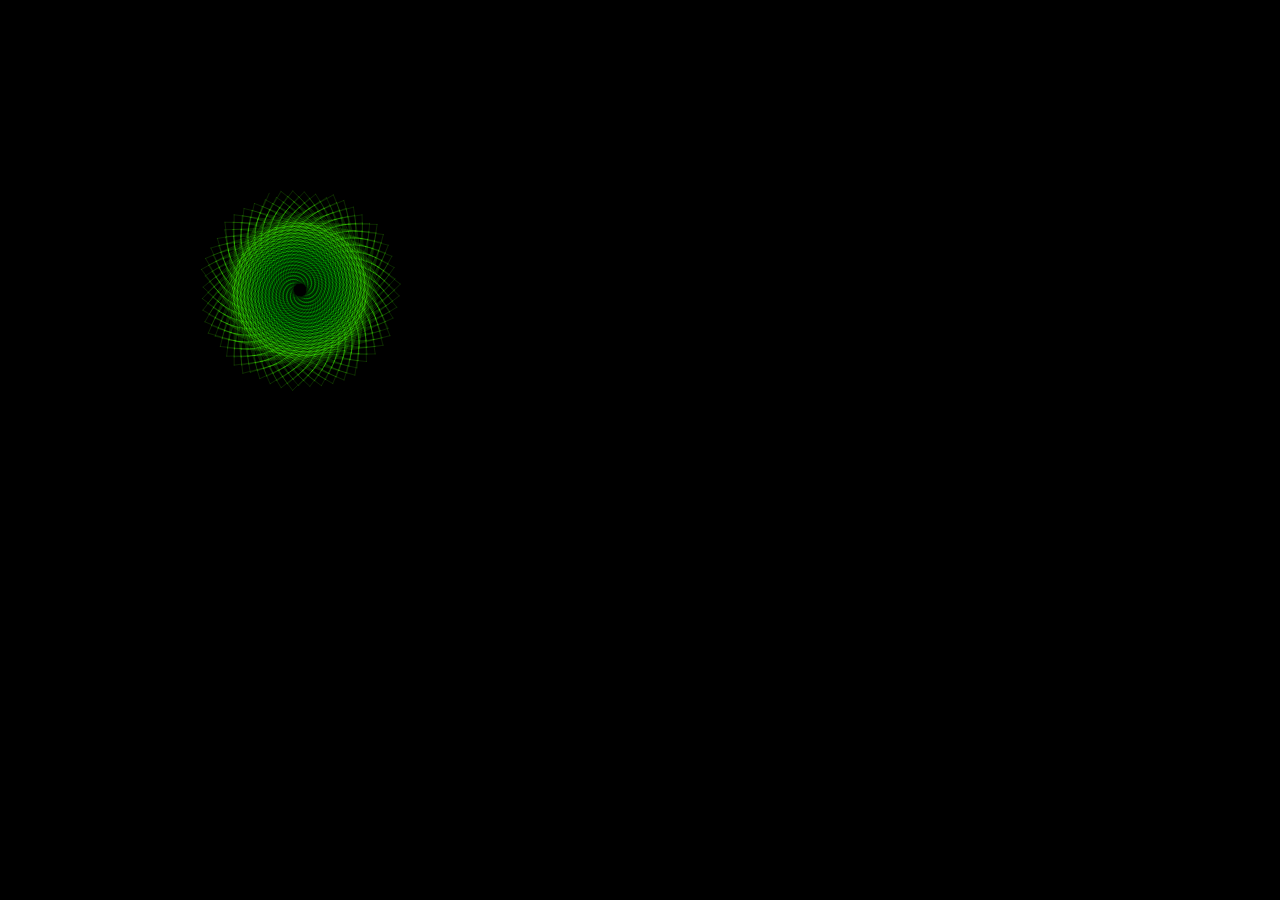
<file: srkl.html>
<!DOCTYPE html PUBLIC "-//W3C//DTD XHTML 1.0 Transitional//EN" "http://www.w3.org/TR/xhtml1/DTD/xhtml1-transitional.dtd">
<html xmlns="http://www.w3.org/1999/xhtml">

<head>
    <title>Breathing Galaxies (3005 bytes)</title>
    <script type="text/javascript">
        window.onload = function () {
            var d = window.document.getElementById("_d");
            if (!d) {
                d = window.document.createElement("canvas");
                d.id = "_d";
                window.document.getElementsByTagName("BODY")[0]
                    .appendChild(d);
            }

            C = Math.cos; // cache Math objects
            S = Math.sin;
            U = 0;
            w = window;
            j = document;
            c = d.getContext("2d");
            W = d.width = w.innerWidth;
            H = d.height = w.innerHeight;
            c.fillRect(0, 0, W, H); // resize <canvas> and draw black rect (default)
            c.globalCompositeOperation = "lighter"; // switch to additive color application
            c.lineWidth = 0.2;
            c.lineCap = "round";
            var bool = 0, t = 0; // theta
            d.onmousemove = function (e) {
                if (window.T) {
                    if (D == 9) {
                        D = Math.random() * 15;
                        f(1);
                    }
                    clearTimeout(T);
                }
                X = e.pageX; // grab mouse pixel coords
                Y = e.pageY;
                a = 0; // previous coord.x
                b = 0; // previous coord.y 
                A = X, // original coord.x
                    B = Y; // original coord.y
                R = (e.pageX / W * 999 >> 0) / 999;
                r = (e.pageY / H * 999 >> 0) / 999;
                U = e.pageX / H * 360 >> 0;
                D = 9;
                g = 360 * Math.PI / 180;
                T = setInterval(f = function (e) { // start looping spectrum
                    c.save();
                    c.globalCompositeOperation = "source-over"; // switch to additive color application
                    if (e != 1) {
                        c.fillStyle = "rgba(0,0,0,0.02)";
                        c.fillRect(0, 0, W, H); // resize <canvas> and draw black rect (default)
                    }
                    c.restore();
                    i = 25;
                    while (i--) {
                        c.beginPath();
                        if (D > 450 || bool) { // decrease diameter
                            if (!bool) { // has hit maximum
                                bool = 1;
                            }
                            if (D < 0.1) { // has hit minimum
                                bool = 0;
                            }
                            t -= g; // decrease theta
                            D -= 0.1; // decrease size
                        }
                        if (!bool) {
                            t += g; // increase theta
                            D += 0.1; // increase size
                        }
                        q = (R / r - 1) * t; // create hypotrochoid from current mouse position, and setup variables (see: http://en.wikipedia.org/wiki/Hypotrochoid)
                        x = (R - r) * C(t) + D * C(q) + (A + (X - A) * (i / 25))
                            + (r - R); // center on xy coords
                        y = (R - r) * S(t) - D * S(q) + (B + (Y - B) * (i / 25));
                        if (a) { // draw once two points are set
                            c.moveTo(a, b);
                            c.lineTo(x, y)
                        }
                        c.strokeStyle = "hsla(" + (U % 360) + ",100%,50%,0.75)"; // draw rainbow hypotrochoid
                        c.stroke();
                        a = x; // set previous coord.x
                        b = y; // set previous coord.y
                    }
                    U -= 0.5; // increment hue
                    A = X; // set original coord.x
                    B = Y; // set original coord.y
                }, 18);
            }
            j.onkeydown = function (e) {
                a = b = 0;
                R += 0.05
            }
            d.onmousemove({
                pageX: 300,
                pageY: 290
            })
        }
    </script>
</head>

<body style="padding: 0px !important; margin: 0px !important;">
</body>

</html>
</file>
<file: css/55c16d94000109f300000000.css>
html, body, div, span, object, iframe, h1, h2, h3, h4, h5, h6, p, del, dfn, em, img, ins, kbd, q, samp, small, strong, b, i, dl, dt, dd, ol, ul, li, fieldset, form, label, table, tbody, tfoot, thead, tr, th, td, article, aside, footer, header, nav, section {
    margin: 0;
    padding: 0;
    border: 0;
    outline: 0;
    font-size: 100%;
    vertical-align: baseline;
    background: transparent
}

body {
    -webkit-text-size-adjust: none;
    font-family: sans-serif
}

h1 {
    font-size: 33px;
    margin: 50px 0 15px;
    text-align: center;
    color: #212121
}

h2 {
    font-size: 14px;
    font-weight: bold;
    color: #3c3c3c;
    margin: 20px 10px 10px
}

small {
    margin: 0 10px 30px;
    display: block;
    font-size: 12px
}

a {
    margin: 0 0 0 10px;
    font-size: 12px;
    color: #3c3c3c
}

img {
    border: 0
}

ol, ul, li {
    list-style-type: none
}

html, body {
    width: 100%;
    height: 100%;
    transform-style: preserve-3d;
    backface-visibility: hidden;
    perspective: 1000;
    -webkit-transform-style: preserve-3d;
    -webkit-backface-visibility: hidden;
    -webkit-perspective: 1000
}

#content {
    width: 100%;
    height: 100%;
    margin: 0 auto;
    overflow: hidden;
    position: absolute
}

.content-wrap {
    overflow: hidden;
    position: relative;
    width: 100%;
    height: 100%
}

.content-wrap > li {
    width: 100%;
    height: 100%;
    float: left;
    background-size: 100% 100%;
    overflow: hidden;
    position: relative
}

.charector {
    position: absolute;
    left: -6%;
    top: 55%;
    position: absolute;
    width: 100%;
    height: 100%;
    width: 151px;
    height: 291px;
    -webkit-transform: 'translateX(0px)';
    -webkit-backface-visibility: hidden;
    -webkit-perspective: 1000;
    background: url(../images/55ade248000198ae10550582.png) -0px -291px no-repeat
}

.slowWalk {
    -webkit-animation-name: person-slow;
    -webkit-animation-duration: 950ms;
    -webkit-animation-iteration-count: infinite;
    -webkit-animation-timing-function: steps(1, start);
    -moz-animation-name: person-slow;
    -moz-animation-duration: 950ms;
    -moz-animation-iteration-count: infinite;
    -moz-animation-timing-function: steps(1, start)
}

.slowFlolerWalk {
    -webkit-animation-name: person-floler-slow;
    -webkit-animation-duration: 950ms;
    -webkit-animation-iteration-count: infinite;
    -webkit-animation-timing-function: step-start;
    -moz-animation-name: person-floler-slow;
    -moz-animation-duration: 950ms;
    -moz-animation-iteration-count: infinite;
    -moz-animation-timing-function: step-start
}

.pauseWalk {
    -webkit-animation-play-state: paused
}

.boyOriginal {
    background-position: -150px -0px
}

@-webkit-keyframes person-slow {
    0% {
        background-position: -0px -291px
    }
    25% {
        background-position: -602px -0px
    }
    50% {
        background-position: -302px -291px
    }
    75% {
        background-position: -151px -291px
    }
    100% {
        background-position: -0px -291px
    }
}

@-moz-keyframes person-slow {
    0% {
        background-position: -0px -291px
    }
    25% {
        background-position: -602px -0px
    }
    50% {
        background-position: -302px -291px
    }
    75% {
        background-position: -151px -291px
    }
    100% {
        background-position: -0px -291px
    }
}

@-webkit-keyframes person-floler-slow {
    0% {
        background-position: -453px -0px
    }
    25% {
        background-position: -904px -0px
    }
    50% {
        background-position: -451px -0px
    }
    75% {
        background-position: -753px -0px
    }
    100% {
        background-position: -300px -0px
    }
}

@-moz-keyframes person-floler-slow {
    0% {
        background-position: -453px -0px
    }
    25% {
        background-position: -904px -0px
    }
    50% {
        background-position: -451px -0px
    }
    75% {
        background-position: -753px -0px
    }
    100% {
        background-position: -300px -0px
    }
}

.boy-rotate {
    -webkit-animation-name: boy-rotate;
    -webkit-animation-duration: 850ms;
    -webkit-animation-iteration-count: 1;
    -webkit-animation-timing-function: step-start;
    -webkit-animation-fill-mode: forwards;
    -moz-animation-name: boy-rotate;
    -moz-animation-duration: 850ms;
    -moz-animation-iteration-count: 1;
    -moz-animation-timing-function: step-start;
    -moz-animation-fill-mode: forwards
}

@-webkit-keyframes boy-rotate {
    0% {
        background-position: -603px -291px
    }
    16.7% {
        background-position: -150px -0px
    }
    33.4% {
        background-position: -453px -291px
    }
    50.1% {
        background-position: -0px -0px
    }
    66.8% {
        background-position: -903px -291px
    }
    83.5% {
        background-position: -753px -291px
    }
    100% {
        background-position: -603px -291px
    }
}

@-moz-keyframes boy-rotate {
    16.7% {
        background-position: -150px -0px
    }
    33.4% {
        background-position: -453px -291px
    }
    50.1% {
        background-position: -0px -0px
    }
    66.8% {
        background-position: -903px -291px
    }
    83.5% {
        background-position: -753px -291px
    }
    100% {
        background-position: -603px -291px
    }
}

.button {
    position: absolute;
    top: 82%
}

button {
    width: 80px;
    height: 50px
}
</file>
<file: css/55c16dab0001286100000000.css>
.a_background {
    width: 100%;
    height: 100%;
    position: absolute
}

.a_background_top {
    width: 100%;
    height: 71.6%;
    background-image: url("../images/55addf6900019d8f14410645.png");
    background-size: 100% 100%
}

.a_background_middle {
    width: 100%;
    height: 13.1%;
    background-image: url("../images/55addf800001ff2e14410118.png");
    background-size: 100% 100%
}

.a_background_botton {
    width: 100%;
    height: 15.3%;
    background-image: url("../images/55addfcb000189b314410138.png");
    background-size: 100% 100%
}

.cloud {
    z-index: 2;
    position: absolute
}

.cloud1 {
    width: 100%;
    height: 30%;
    left: -5%;
    top: 15%;
    background: url("../images/55addfde0001aec501810101.png") no-repeat;
    -webkit-animation-name: smallCloud;
    -webkit-animation-duration: 30s;
    -webkit-animation-iteration: infinite;
    -moz-animation-name: smallCloud;
    -moz-animation-duration: 30s;
    -moz-animation-iteration: infinite
}

.cloud2 {
    width: 100%;
    height: 100%;
    right: -5%;
    background: url("../images/55addff500016df503010140.png") no-repeat;
    -webkit-animation-name: largeCloud;
    -webkit-animation-duration: 50s;
    -webkit-animation-iteration: infinite;
    -moz-animation-name: largeCloud;
    -moz-animation-duration: 50s;
    -moz-animation-iteration: infinite
}

@-webkit-keyframes smallCloud {
    0% {
        left: -5%
    }
    100% {
        left: 100%
    }
}

@-moz-keyframes smallCloud {
    0% {
        left: -5%
    }
    100% {
        left: 100%
    }
}

@-webkit-keyframes largeCloud {
    0% {
        right: -5%
    }
    100% {
        right: 100%
    }
}

@-moz-keyframes largeCloud {
    0% {
        right: -5%
    }
    100% {
        right: 100%
    }
}

#sun {
    background: url("../images/55ade004000106c202010201.png") no-repeat;
    position: absolute;
    z-index: 1;
    top: -30px;
    height: 201px;
    width: 201px;
    right: 100px;
    -webkit-transform: rotate(45deg);
    -webkit-animation-name: rotation;
    -webkit-animation-duration: 60s;
    -webkit-animation-iteration: 1;
    -webkit-animation-fill-mode: forwards;
    -moz-transform: rotate(45deg);
    -moz-animation-name: rotation;
    -moz-animation-duration: 60s;
    -moz-animation-iteration: 1;
    -moz-animation-fill-mode: forwards
}

@-webkit-keyframes rotation {
    0% {
        transform: translateX(0) translateY(0) rotate(45deg)
    }
    100% {
        transform: translateX(-2000px) translateY(400px) rotate(70deg)
    }
}

@-moz-keyframes rotation {
    0% {
        transform: translateX(0) translateY(0) rotate(45deg)
    }
    100% {
        transform: translateX(-2000px) translateY(400px) rotate(70deg)
    }
}
</file>
<file: css/55c16dc00001fa1a00000000.css>
.layerB {
    position: relative
}

.b_background {
    width: 100%;
    height: 100%;
    background-image: url("../images/55ade06f00015a0d14410901.png");
    background-size: 100% 100%;
    position: absolute
}

.b_background_preload {
    background: url("../images/55ade0be0001a37914410901.png") no-repeat -9999px -9999px
}

.lamp-bright {
    background-image: url("../images/55ade0be0001a37914410901.png")
}

.shop {
    width: 39.5%;
    height: 35.5%;
    position: absolute;
    left: 29%;
    top: 36.5%
}

.door {
    position: absolute;
    width: 32%;
    height: 100%;
    top: 32%;
    height: 68%;
    overflow: hidden;
    left: 58.5%
}

.door-left, .door-right {
    width: 50%;
    height: 100%;
    position: absolute
}

.door-left {
    left: 0;
    background: url(../images/55ade1140001050d00910231.png);
    background-size: 100% 100%
}

.door-right {
    left: 50%;
    background: url(../images/55ade12100019f5b00910231.png);
    background-size: 100% 100%
}

.bird {
    min-width: 91px;
    min-height: 71px;
    top: 10%;
    position: absolute;
    z-index: 10;
    right: -91px;
    background: url(../images/55ade1700001b38302730071.png) -182px 0 no-repeat
}

.birdFly {
    -webkit-animation-name: bird-slow;
    -webkit-animation-duration: 400ms;
    -webkit-animation-timing-function: step-start;
    -webkit-animation-iteration-count: infinite;
    -moz-animation-name: bird-slow;
    -moz-animation-duration: 400ms;
    -moz-animation-timing-function: step-start;
    -moz-animation-iteration-count: infinite
}

@-webkit-keyframes bird-slow {
    0% {
        background-position: -182px 0
    }
    50% {
        background-position: 0 0
    }
    75% {
        background-position: -91px 0
    }
    100% {
        background-position: -182px 0
    }
}

@-moz-keyframes bird-slow {
    0% {
        background-position: -182px 0
    }
    50% {
        background-position: 0 0
    }
    75% {
        background-position: -91px 0
    }
    100% {
        background-position: -182px 0
    }
}
</file>
<file: css/55c16dda0001113100000000.css>
.c_background {
    width: 100%;
    height: 100%;
    background-size: 100% 100%;
    position: absolute
}

.c_background_top {
    width: 100%;
    height: 71.6%;
    background-image: url("../images/55ade19b0001d92c14410645.png");
    background-size: 100% 100%
}

.c_background_middle {
    width: 100%;
    height: 13.1%;
    background-image: url("../images/55ade1b3000135c114410118.png");
    background-size: 100% 100%
}

.c_background_botton {
    width: 100%;
    height: 15.3%;
    background-image: url("../images/55ade1c30001db5d14410138.png");
    background-size: 100% 100%
}

#snowflake {
    width: 100%;
    height: 100%;
    position: absolute;
    top: 0;
    left: 0;
    overflow: hidden
}

.snowRoll {
    position: absolute;
    opacity: 0;
    -webkit-animation-name: mysnow;
    -webkit-animation-duration: 20s;
    -moz-animation-name: mysnow;
    -moz-animation-duration: 20s;
    height: 80px
}

@-webkit-keyframes mysnow {
    0% {
        bottom: 100%
    }
    50% {
        -webkit-transform: rotate(1080deg)
    }
    100% {
        -webkit-transform: rotate(0deg) translate3d(50px, 50px, 50px)
    }
}

@-moz-keyframes mysnow {
    0% {
        bottom: 100%
    }
    50% {
        -moz-transform: rotate(1080deg)
    }
    100% {
        -moz-transform: rotate(0deg) translate3d(50px, 50px, 50px)
    }
}

.girl {
    background: url(../images/55ade30d000100dc10570291.png) -755px -0px no-repeat;
    position: absolute;
    right: 40%;
    top: 37%;
    width: 151px;
    height: 291px
}

.girl-rotate {
    -webkit-animation-name: girl-rotate;
    -webkit-animation-duration: 850ms;
    -webkit-animation-iteration-count: 1;
    -webkit-animation-timing-function: step-start;
    -webkit-animation-fill-mode: forwards;
    -moz-animation-name: girl-rotate;
    -moz-animation-duration: 850ms;
    -moz-animation-iteration-count: 1;
    -moz-animation-timing-function: step-start;
    -moz-animation-fill-mode: forwards
}

@-webkit-keyframes girl-rotate {
    0% {
        background-position: -604px -0px
    }
    16.7% {
        background-position: -151px -0px
    }
    33.4% {
        background-position: -906px -0px
    }
    50.1% {
        background-position: -0px -0px
    }
    66.8% {
        background-position: -302px -0px
    }
    83.5% {
        background-position: -453px -0px
    }
    100% {
        background-position: -604px -0px
    }
}

@-moz-keyframes girl-rotate {
    16.7% {
        background-position: -151px -0px
    }
    33.4% {
        background-position: -906px -0px
    }
    50.1% {
        background-position: -0px -0px
    }
    66.8% {
        background-position: -302px -0px
    }
    83.5% {
        background-position: -453px -0px
    }
    100% {
        background-position: -604px -0px
    }
}

.bridge-bottom {
    position: absolute;
    width: 41%;
    height: 24%;
    left: 29.5%;
    top: 76%;
    overflow: hidden
}

.water {
    width: 100%;
    height: 100%
}

.water_1, .water_2, .water_3, .water_4 {
    width: 100%;
    position: absolute;
    height: 50%;
    -webkit-animation-name: shake;
    -webkit-animation-duration: 40s;
    -webkit-animation-direction: alternate;
    -webkit-anination-timing-function: linear;
    -webkit-animation-iteration-count: infinite;
    -moz-animation-name: shake;
    -moz-animation-duration: 40s;
    -moz-animation-direction: alternate;
    -moz-anination-timing-function: linear;
    -moz-animation-iteration-count: infinite
}

.water_1 {
    width: 131px;
    height: 15px;
    top: 13%;
    left: 35%;
    background: url(../images/55ade1e000010f2908540027.png) -261px -0px no-repeat
}

.water_2 {
    width: 161px;
    height: 9px;
    top: 25%;
    left: 45%;
    background: url(../images/55ade1e000010f2908540027.png) -693px -0px no-repeat;
    -webkit-animation-delay: 2s;
    -moz-animation-delay: 2s
}

.water_3 {
    width: 261px;
    height: 29px;
    top: 50%;
    left: 15%;
    background: url(../images/55ade1e000010f2908540027.png) -0px -0px no-repeat;
    -webkit-animation-delay: 1s;
    -moz-animation-delay: 1s
}

.water_4 {
    width: 301px;
    height: 12px;
    top: 70%;
    left: 30%;
    background: url(../images/55ade1e000010f2908540027.png) -392px -0px no-repeat;
    -webkit-animation-delay: 3s;
    -moz-animation-delay: 3s
}

@-webkit-keyframes shake {
    0%, 100% {
        -webkit-transform: translate3d(0, 0, 0)
    }
    10%, 30%, 50%, 70%, 90% {
        -webkit-transform: translate3d(-30px, 0px, 0)
    }
    20%, 40%, 60%, 80% {
        -webkit-transform: translate3d(30px, 0px, 0)
    }
}

@-moz-keyframes shake {
    0%, 100% {
        -moz-transform: translate3d(0, 0, 0)
    }
    10%, 30%, 50%, 70%, 90% {
        -moz-transform: translate3d(-30px, 0px, 0)
    }
    20%, 40%, 60%, 80% {
        -moz-transform: translate3d(30px, 0px, 0)
    }
}

.stars {
    width: 100%;
    height: 100%;
    position: absolute
}

.stars > li {
    position: absolute;
    width: 30px;
    height: 31px;
    background-image: url("../images/55ade1fe00016b8900300031.png");
    -webkit-animation-name: flash;
    -webkit-animation-timing-function: ease-in-out;
    -webkit-animation-iteration-count: infinite;
    -webkit-animation-direction: alternate;
    -moz-animation-name: flash;
    -moz-animation-timing-function: ease-in-out;
    -moz-animation-iteration-count: infinite;
    -moz-animation-direction: alternate
}

.stars1 {
    top: 20%;
    left: 30%;
    -webkit-animation-duration: 5s;
    -moz-animation-duration: 5s
}

.stars2 {
    top: 15%;
    left: 20%;
    -webkit-animation-duration: 20s;
    -moz-animation-duration: 20s
}

.stars3 {
    top: 25%;
    left: 85%;
    -webkit-animation-duration: 15s;
    -moz-animation-duration: 15s
}

.stars4 {
    top: 30%;
    left: 70%;
    -webkit-animation-duration: 25s;
    -moz-animation-duration: 25s
}

.stars5 {
    top: 25%;
    left: 20%;
    -webkit-animation-duration: 30s;
    -moz-animation-duration: 30s
}

.stars6 {
    top: 10%;
    left: 65%;
    -webkit-animation-duration: 10s;
    -moz-animation-duration: 10s
}

@-webkit-keyframes flash {
    0%, 50%, 100% {
        opacity: 1
    }
    25%, 75% {
        opacity: 0
    }
}

@-moz-keyframes flash {
    0%, 50%, 100% {
        opacity: 1
    }
    25%, 75% {
        opacity: 0
    }
}

.logo {
   text-indent: 2em;
    width: 30%;
    /* text-align: center; */
    height: 81px;
    /* background-image: url(../images/55ade21….png); */
    font-family: 方正舒体;
    color: skyblue;
    font-size: 20px;
    z-index: 999999;
    position: absolute;
    /* left: 47%; */
    /* margin-left: -92.5px; */
    top: 30px;
    display: none;
    /* padding-left: 2em;
    
}

.logolightSpeedIn {
    display: block;
    -webkit-animation-name: lightSpeedIn;
    -webkit-animation-timing-function: ease-out;
    -webkit-animation-duration: 1s;
    -moz-animation-name: lightSpeedIn;
    -moz-animation-timing-function: ease-out;
    -moz-animation-duration: 1s
}

@-webkit-keyframes lightSpeedIn {
    0% {
        -webkit-transform: translate3d(100%, 0, 0) skewX(-30deg);
        opacity: 0
    }
    60% {
        -webkit-transform: skewX(20deg);
        opacity: 1
    }
    80% {
        -webkit-transform: skewX(-5deg);
        opacity: 1
    }
    100% {
        -webkit-transform: none;
        opacity: 1
    }
}

@-moz-keyframes lightSpeedIn {
    0% {
        -moz-transform: translate3d(100%, 0, 0) skewX(-30deg);
        opacity: 0
    }
    60% {
        -moz-transform: skewX(20deg);
        opacity: 1
    }
    80% {
        -moz-transform: skewX(-5deg);
        opacity: 1
    }
    100% {
        -moz-transform: none;
        opacity: 1
    }
}

.logoshake {
    -webkit-animation-name: logoshake;
    -webkit-animation-duration: .5s;
    -moz-animation-name: logoshake;
    -moz-animation-duration: .5s
}

@-webkit-keyframes logoshake {
    0%, 100% {
        -webkit-transform: translate3d(0, 0, 0)
    }
    10%, 30%, 50%, 70%, 90% {
        -webkit-transform: translate3d(-5px, 0, 0)
    }
    20%, 40%, 60%, 80% {
        -webkit-transform: translate3d(10px, 0, 0)
    }
}

@-moz-keyframes logoshake {
    0%, 100% {
        -moz-transform: translate3d(0, 0, 0)
    }
    10%, 30%, 50%, 70%, 90% {
        -moz-transform: translate3d(-5px, 0, 0)
    }
    20%, 40%, 60%, 80% {
        -moz-transform: translate3d(10px, 0, 0)
    }
}
</file>
<file: flower/css/style.css>
div{ margin: 0 auto;}body {    background-color: black;}#svg{  background-color: darkseagreen;  background: radial-gradient(darkseagreen 0%, black 70%);  width: 500px;}
</file>
<file: HappyNewYear/style.css>
/* all tag */
                                                    
                                                    * {
                                                        margin: 0;
                                                        padding: 0;
                                                        border: none;
                                                        font-size: 1.5625vw;
                                                        font-family: "Microsoft Yahei";
                                                    }
                                                    
                                                    html,
                                                    body {
                                                        height: 100%;
                                                        overflow: hidden;
                                                    }
                                                    /* music */
                                                    
                                                    .music {
                                                        width: 15vw;
                                                        height: 15vw;
                                                        border: 4px solid #ef1639;
                                                        position: fixed;
                                                        top: 3vh;
                                                        right: 4vw;
                                                        z-index: 5;
                                                        border-radius: 50%;
                                                        background-color: #fff;
                                                    }
                                                    
                                                    .music>img:first-of-type {
                                                        position: absolute;
                                                        top: 24%;
                                                        right: 2.5%;
                                                        width: 28.421%;
                                                        z-index: 1;
                                                    }
                                                    
                                                    .music>img:last-of-type {
                                                        width: 79%;
                                                        position: absolute;
                                                        top: 0;
                                                        right: 0;
                                                        bottom: 0;
                                                        left: 0;
                                                        z-index: 0;
                                                        margin: auto;
                                                        border-radius: 50%;
                                                    }
                                                    
                                                    .music>img.play {
                                                        animation: music_disc 4s linear infinite;
                                                        -webkit-animation: music_disc 4s linear infinite;
                                                    }
                                                    
                                                    @keyframes music_disc {
                                                        0% {
                                                            transform: rotate(0deg);
                                                            -webkit-animation: rotate(0deg);
                                                        }
                                                        100% {
                                                            transform: rotate(360deg);
                                                            -webkit-animation: rotate(360deg);
                                                        }
                                                    }
                                                    
                                                    @-webkit-keyframes music_disc {
                                                        0% {
                                                            transform: rotate(0deg);
                                                            -webkit-animation: rotate(0deg);
                                                        }
                                                        100% {
                                                            transform: rotate(360deg);
                                                            -webkit-animation: rotate(360deg);
                                                        }
                                                    }
                                                    /* page bg */
                                                    
                                                    .page {
                                                        height: 100%;
                                                        position: relative;
                                                    }
                                                    
                                                    .page>.bg {
                                                        height: 100%;
                                                        width: 100%;
                                                        position: absolute;
                                                        z-index: -1;
                                                    }
                                                    /* page1 */
                                                    
                                                    #page1 {
                                                        display: block;
                                                    }
                                                    
                                                    #page1>.bg {
                                                        background: url(img/p1_bg.jpg) no-repeat center center;
                                                        background-size: 100%;
                                                    }
                                                    
                                                    #page1>.p1_lantern {
                                                        width: 45vw;
                                                        height: 71.2vh;
                                                        font-size: 3.506rem;
                                                        position: absolute;
                                                        top: -3.4%;
                                                        right: 0;
                                                        left: 0;
                                                        margin: auto;
                                                        background: url("img/p1_lantern.png") no-repeat center bottom;
                                                        background-size: 100%;
                                                        padding-top: 31vh;
                                                        text-align: center;
                                                        -webkit-box-sizing: border-box;
                                                        -moz-box-sizing: border-box;
                                                        -ms-box-sizing: border-box;
                                                        -o-box-sizing: border-box;
                                                        box-sizing: border-box;
                                                        color: #fff;
                                                    }
                                                    
                                                    #page1>.p1_lantern:before {
                                                        position: absolute;
                                                        top: 0%;
                                                        right: 0;
                                                        bottom: 0;
                                                        left: 0;
                                                        margin: auto;
                                                        width: 30vw;
                                                        height: 30vw;
                                                        z-index: -1;
                                                        content: "";
                                                        /* 对于伪类来说一定要有东西 */
                                                        background: #C31212;
                                                        border-radius: 50%;
                                                        opacity: 0.5;
                                                        -webkit-box-shadow: 0 0 10vw 10vw #C31212;
                                                        -moz-box-shadow: 0 0 10vw 10vw #C31212;
                                                        -ms-box-shadow: 0 0 10vw 10vw #C31212;
                                                        -o-box-shadow: 0 0 10vw 10vw #C31212;
                                                        box-shadow: 0 0 10vw 10vw #C31212;
                                                        -webkit-animation: p1_lantern 0.5s infinite alternate;
                                                        animation: p1_lantern 0.5s infinite alternate;
                                                    }
                                                    
                                                    @keyframes p1_lantern {
                                                        0% {
                                                            opacity: 0.5;
                                                            transform: scale(0.8, 0.8);
                                                            -webkit-transform: scale(0.8, 0.8);
                                                        }
                                                        100% {
                                                            opacity: 1;
                                                        }
                                                    }
                                                    
                                                    @-webkit-keyframes p1_lantern {
                                                        0% {
                                                            opacity: 0.5;
                                                            transform: scale(0.8, 0.8);
                                                            -webkit-transform: scale(0.8, 0.8);
                                                        }
                                                        100% {
                                                            opacity: 1;
                                                        }
                                                    }
                                                    
                                                    #page1>.p1_imooc {
                                                        position: absolute;
                                                        right: 0;
                                                        left: 0;
                                                        bottom: 9vh;
                                                        background: url("img/thief.jpg") no-repeat center center;
                                                        background-size: 50%;
                                                        width: 27.656vw;
                                                        height: 18.63vh;
                                                        margin: auto;
                                                    }
                                                    
                                                    #page1>.p1_words {
                                                        font-size: 2.134rem;
                                                        position: absolute;
                                                        right: 0;
                                                        bottom: 3%;
                                                        left: 0;
                                                        text-align: center;
                                                        color: #231815;
                                                    }
                                                    /* page2 */
                                                    
                                                    #page2>.p2_bg_loading {
                                                        z-index: 4;
                                                        background: #ef1639;
                                                        animation: p2_bg_loading 1s linear forwards;
                                                        -webkit-animation: p2_bg_loading 1s linear forwards;
                                                    }
                                                    
                                                    @keyframes p2_bg_loading {
                                                        0% {
                                                            opacity: 1;
                                                        }
                                                        100% {
                                                            opacity: 0;
                                                        }
                                                    }
                                                    
                                                    @-webkit-keyframes p2_bg_loading {
                                                        0% {
                                                            opacity: 1;
                                                        }
                                                        100% {
                                                            opacity: 0;
                                                        }
                                                    }
                                                    
                                                    #page2.fadeOut {
                                                        opacity: 0.3;
                                                        transform: translate(0, -100%);
                                                        -webkit-transform: translate(0, -100%);
                                                    }
                                                    
                                                    #page2 {
                                                        transition: 0.5s;
                                                        -webkit-transition: 0.5s;
                                                        display: none;
                                                    }
                                                    
                                                    #page2>.bg {
                                                        background: url(img/p2_bg.jpg) no-repeat center center;
                                                        background-size: cover;
                                                    }
                                                    
                                                    #page2>.p2_circle {
                                                        position: absolute;
                                                        top: 0;
                                                        right: 0;
                                                        bottom: 0;
                                                        left: 0;
                                                        margin: auto;
                                                        content: "";
                                                        background: url("img/p2_circle_outer.png") no-repeat center center;
                                                        width: 59.375vw;
                                                        height: 59.375vw;
                                                        background-size: cover;
                                                        animation: p2_circle_outer 1s linear 3s infinite;
                                                        -webkit-animation: p2_circle_outer 1s linear 3s infinite;
                                                    }
                                                    
                                                    @keyframes p2_circle_outer {
                                                        0% {
                                                            transform: rotate(0deg);
                                                            -webkit-transform: rotate(0deg);
                                                        }
                                                        100% {
                                                            transform: rotate(-360deg);
                                                            -webkit-transform: rotate(-360deg);
                                                        }
                                                    }
                                                    
                                                    @-webkit-keyframes p2_circle_outer {
                                                        0% {
                                                            transform: rotate(0deg);
                                                            -webkit-transform: rotate(0deg);
                                                        }
                                                        100% {
                                                            transform: rotate(-360deg);
                                                            -webkit-transform: rotate(-360deg);
                                                        }
                                                    }
                                                    
                                                    #page2>.p2_circle:before {
                                                        position: absolute;
                                                        top: 0;
                                                        right: 0;
                                                        bottom: 0;
                                                        left: 0;
                                                        margin: auto;
                                                        content: "";
                                                        background: url("img/p2_circle_middle.png") no-repeat center center;
                                                        width: 45.625vw;
                                                        height: 45.625vw;
                                                        background-size: cover;
                                                        animation: p2_circle_middle 1s linear 2s infinite;
                                                        -webkit-animation: p2_circle_middle 1s linear 2s infinite;
                                                    }
                                                    
                                                    @keyframes p2_circle_middle {
                                                        0% {
                                                            transform: rotate(0deg);
                                                            -webkit-transform: rotate(0deg);
                                                        }
                                                        100% {
                                                            transform: rotate(720deg);
                                                            -webkit-transform: rotate(720deg);
                                                        }
                                                    }
                                                    
                                                    @-webkit-keyframes p2_circle_middle {
                                                        0% {
                                                            transform: rotate(0deg);
                                                            -webkit-transform: rotate(0deg);
                                                        }
                                                        100% {
                                                            transform: rotate(720deg);
                                                            -webkit-transform: rotate(720deg);
                                                        }
                                                    }
                                                    
                                                    #page2>.p2_circle:after {
                                                        position: absolute;
                                                        top: 0;
                                                        right: 0;
                                                        bottom: 0;
                                                        left: 0;
                                                        margin: auto;
                                                        content: "";
                                                        background: url("img/p2_circle_inner.png") no-repeat center center;
                                                        width: 39.937vw;
                                                        height: 39.937vw;
                                                        background-size: cover;
                                                        animation: p2_circle_inner 1s linear 1s infinite;
                                                        -webkit-animation: p2_circle_inner 1s linear 1s infinite;
                                                    }
                                                    
                                                    @keyframes p2_circle_inner {
                                                        0% {
                                                            transform: rotate(0deg);
                                                            -webkit-transform: rotate(0deg);
                                                        }
                                                        100% {
                                                            transform: rotate(-1080deg);
                                                            -webkit-transform: rotate(-1080deg);
                                                        }
                                                    }
                                                    
                                                    @-webkit-keyframes p2_circle_inner {
                                                        0% {
                                                            transform: rotate(0deg);
                                                            -webkit-transform: rotate(0deg);
                                                        }
                                                        100% {
                                                            transform: rotate(-1080deg);
                                                            -webkit-transform: rotate(-1080deg);
                                                        }
                                                    }
                                                    
                                                    #page2>.p2_2017 {
                                                        position: absolute;
                                                        top: 0;
                                                        right: 0;
                                                        bottom: 0;
                                                        left: 0;
                                                        margin: auto;
                                                        background: url(img/p2_2017.png) no-repeat center center;
                                                        width: 27.5vw;
                                                        height: 6.24vh;
                                                        background-size: cover;
                                                    }
                                                    /* page3 */
                                                    
                                                    #page3 {
                                                        display: none;
                                                        transition: 0.5s;
                                                        -webkit-transition: 0.5s;
                                                    }
                                                    
                                                    #page3.fadeIn {
                                                        transform: translate(0, -100%);
                                                        -webkit-transform: translate(0, -100%);
                                                    }
                                                    
                                                    #page3>.bg {
                                                        background: url(img/p3_bg.jpg) no-repeat center center;
                                                        background-size: cover;
                                                    }
                                                    
                                                    #page3>.p3_logo {
                                                        width: 57.6875vw;
                                                        height: 13.327vh;
                                                        position: absolute;
                                                        top: 3.82vh;
                                                        left: -33px;
                                                        right: 0;
                                                        margin: auto;
                                                        background: url(img/jack.png) no-repeat center center;
                                                        background-size: 100%;
                                                    }
                                                    
                                                    #page3>.p3_title {
                                                        width: 48.125vw;
                                                        height: 50vh;
                                                        position: absolute;
                                                        top: 21vh;
                                                        right: 0;
                                                        left: 0;
                                                        margin: auto;
                                                        background: url(img/happy.png) no-repeat center center;
                                                        background-size: cover;
                                                    }
                                                    
                                                    #page3>.p3_second {
                                                        width: 22.8125vw;
                                                        height: 41.652vh;
                                                        position: absolute;
                                                        top: 25.48vh;
                                                        left: 3.75vw;
                                                        margin: auto;
                                                        background: url(img/p3_couplet_second.png) no-repeat center center;
                                                        background-size: cover;
                                                        animation: p3_logo 2s linear 7s;
                                                        -webkit-animation: p3_logo 2s linear 7s;
                                                        animation-fill-mode: forwards;
                                                    }
                                                    
                                                    @keyframes p3_logo {
                                                        0% {
                                                            transform: scale(1, 1);
                                                            -webkit-transform: scale(1, 1);
                                                        }
                                                        100% {
                                                            transform: scale(1.1, 1.1);
                                                            -webkit-transform: scale(1.1, 1.1);
                                                        }
                                                    }
                                                    
                                                    #page3>.p3_first {
                                                        width: 22.8125vw;
                                                        height: 41.652vh;
                                                        position: absolute;
                                                        top: 25.48vh;
                                                        right: 3.75vw;
                                                        background: url(img/p3_couplet_first.png) no-repeat center center;
                                                        background-size: cover;
                                                        animation: p3_logo 2s linear 7s;
                                                        -webkit-animation: p3_logo 2s linear 7s;
                                                        animation-fill-mode: forwards;
                                                    }
                                                    
                                                    @keyframes p3_logo {
                                                        0% {
                                                            transform: scale(1, 1);
                                                            -webkit-transform: scale(1, 1);
                                                        }
                                                        100% {
                                                            transform: scale(1.1, 1.1);
                                                            -webkit-transform: scale(1.1, 1.1);
                                                        }
                                                    }
                                                    
                                                    #page3>.p3_blessing {
                                                        width: 32vw;
                                                        height: 32vw;
                                                        position: absolute;
                                                        bottom: 10vh;
                                                        left: 0;
                                                        right: 0;
                                                        margin: auto;
                                                        border-radius: 50%;
                                                        background: url(img/p3_blessing.png) no-repeat center center;
                                                        background-size: cover;
                                                        animation: p3_blessing 2s linear infinite;
                                                        -webkit-animation: p3_blessing 2s linear infinite;
                                                    }
                                                    
                                                    @keyframes p3_blessing {
                                                        0% {
                                                            -webkit-transform: rotate(0deg);
                                                            transform: rotate(0deg);
                                                        }
                                                        100% {
                                                            -webkit-transform: rotate(720deg);
                                                            transform: rotate(720deg);
                                                        }
                                                    }
                                                    
                                                    @-webkit-keyframes p3_blessing {
                                                        0% {
                                                            -webkit-transform: rotate(0deg);
                                                            transform: rotate(0deg);
                                                        }
                                                        100% {
                                                            -webkit-transform: rotate(720deg);
                                                            transform: rotate(720deg);
                                                        }
</file>
